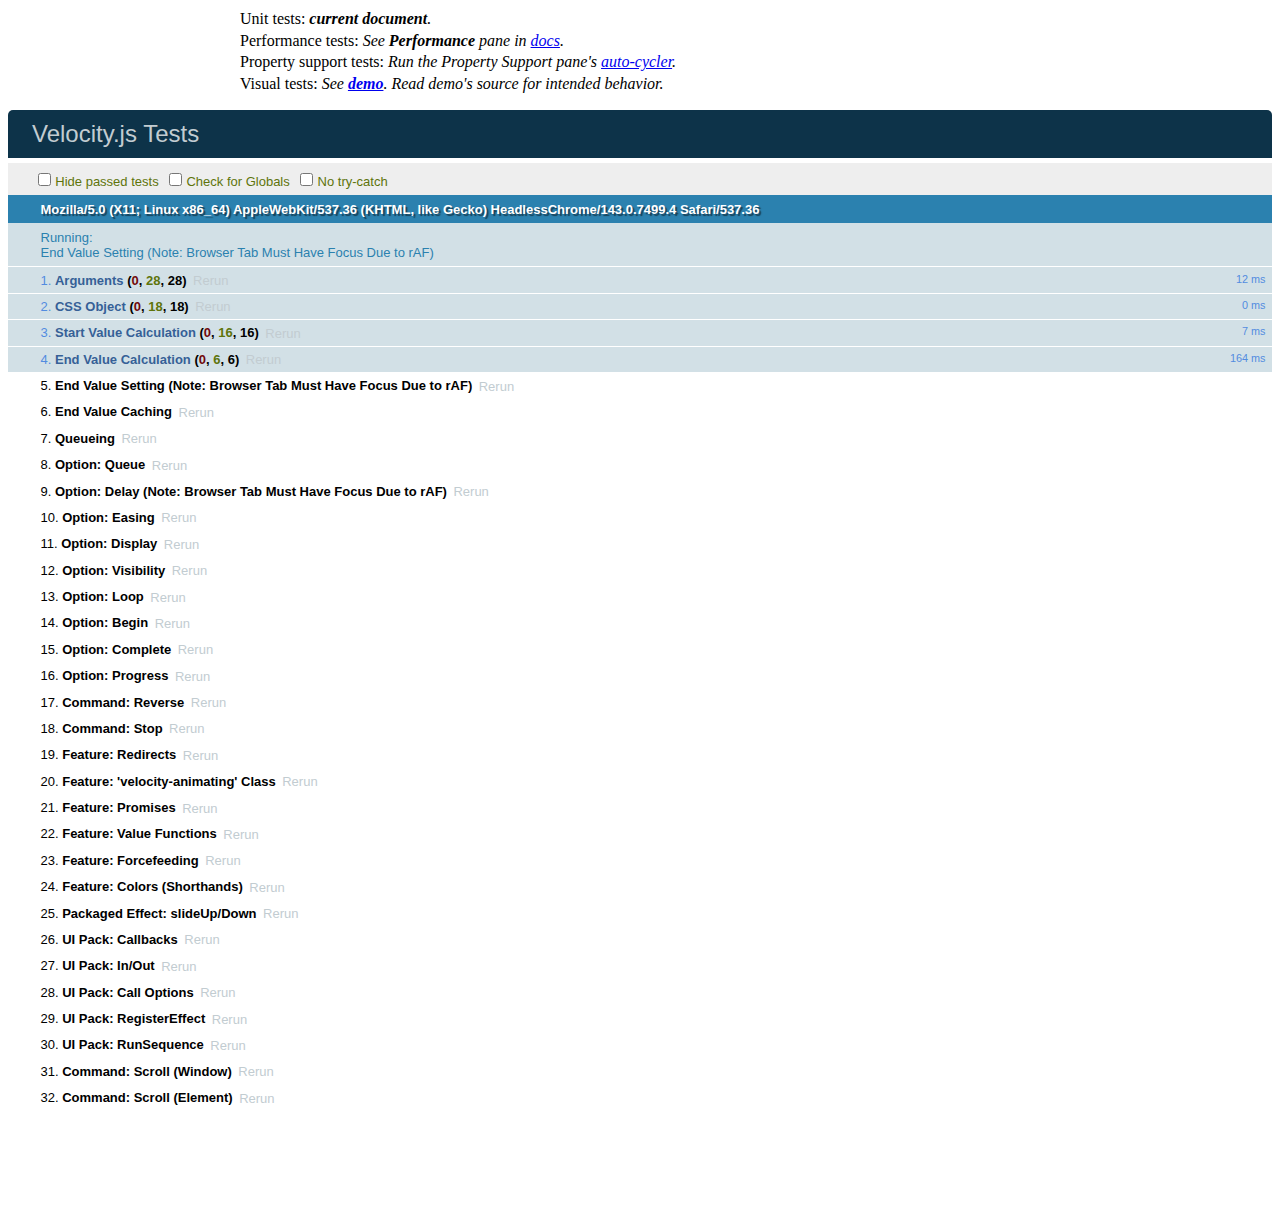
<file: bower_components/velocity/test/index.html>
<!DOCTYPE HTML>
<html>
	<head>
		<title>Velocity.js Tests</title>
		<link rel="stylesheet" href="qunit-1.14.0.css" type="text/css" media="screen" />
		<script type="text/javascript" src="qunit-1.14.0.js"></script>
		<script type="text/javascript" src="jquery-1.4.3.js"></script>
		<script type="text/javascript" src="when.js"></script>
		<script type="text/javascript" no="zepto.js"></script>
		<script type="text/javascript" src="../velocity.js"></script>
		<script type="text/javascript" src="../velocity.ui.js"></script>
		<style>
			#details {
				margin: 0 auto;
				margin-bottom: 1em;

				width: 800px;
				padding: 0;

				line-height: 1.35em;
				list-style: none;
			}
		</style>
	</head>
	<body>
		<ul id="details">	
			<li>
				Unit tests: <i><b>current document</b>.</i>
			</li>
			<li>
				Performance tests: <i>See <b>Performance</b> pane in <a href="../../index.html#performance">docs</a>.</i>
			</li>
			<li>
				Property support tests: <i>Run the Property Support pane's <a href="../../index.html#propertiesTest">auto-cycler</a>.</i>
			</li>
			<li>
				Visual tests: <i>See <a href="../../demo.html"><b>demo</b></a>. Read demo's source for intended behavior.</i>
			</li>
		</ul>
		<div id="qunit"></div>
		<div id="qunit-stage"></div>
		<script>

		// Needed tests:
		// - "finish"
		// - new stop behvaior
		// - e/p/o shorthands

		/*********************
		   Helper Functions
		*********************/

		/* IE detection: https://gist.github.com/julianshapiro/9098609 */
		var IE = (function() { 
		    if (document.documentMode) {
		        return document.documentMode;
		    } else {
		        for (var i = 7; i > 0; i--) {
		            var div = document.createElement("div");

		            div.innerHTML = "<!--[if IE " + i + "]><span></span><![endif]-->";

		            if (div.getElementsByTagName("span").length) {
		                div = null;

		                return i;
		            }

		            div = null;
		        }
		    }

		    return undefined;
		})();

    	var isMobile = /Android|webOS|iPhone|iPad|iPod|BlackBerry|IEMobile|Opera Mini/i.test(navigator.userAgent);
    	var isAndroid = /Android/i.test(navigator.userAgent);

    	function applyStartValues (element, startValues) {
    		Velocity.Utilities.each(startValues, function(property, startValue) {
    			element.style[property] = startValue;
    		});
    	}

		/*********************
		   IE<=7 Reversion
		*********************/

  		if (IE <= 7 && $.fn.velocity) {
  			alert("Velocity wasn't reverted to jQuery's $.animate() for IE<=7.");
  		}

  		/*******************
  		    jQuery Shim
  		*******************/

  		var $ = (window.jQuery || window.Zepto);

  		Data = function(element) { 
  			return Velocity.Utilities.data(element, "velocity");
  		}

  		if ($ && $.Velocity) {
  			window.Velocity = $.Velocity;
  		}

		/*******************
		   Setup: Targets
		*******************/

		var $qunitStage = document.getElementById("qunit-stage");

		var targetsFragment = document.createDocumentFragment(),
			targetsIndex = 0,
			$targets,
			$targetSet,
			defaultStyles = {
				opacity: 1,
				width: 1,
				height: 1,
				marginBottom: 1,
				colorGreen: 200
			};

		for (var i = 0; i < 100; i++) {
			var div = document.createElement("div");

			div.className = "target";
			div.style.opacity = defaultStyles.opacity;
			div.style.color = "rgb(125, " + defaultStyles.colorGreen + ", 125)";
			div.style.width = defaultStyles.width + "px";
			div.style.height = defaultStyles.height + "px";
			div.style.marginBottom = defaultStyles.marginBottom + "px";
			div.style.textShadow = "0px 0px " + defaultStyles.textShadowBlur + "px red";

			targetsFragment.appendChild(div);
			div = null;
		}

		$qunitStage.appendChild(targetsFragment);
		$targets = $qunitStage.querySelectorAll(".target");

		function getTarget () {
			var newTarget = $targets[targetsIndex++];

			return newTarget;
		}

		/********************
		   Setup: Settings
		********************/

		var	pluginName = "velocity",
			defaultProperties = {
				opacity: defaultStyles.opacity / 2,
				width: defaultStyles.width * 2,
				height: defaultStyles.height * 2,
				colorGreen: defaultStyles.colorGreen / 2
			},
			defaultOptions = { 
				queue: "",
			    duration: 300,
			    easing: "swing",
			    begin: null,
			    complete: null,
				progress: null,
			    display: null,
			    loop: false,
			    delay: false,
			    mobileHA: true,
			    _cacheValues: true
			},
			asyncCheckDuration = defaultOptions.duration / 2,
			completeCheckDuration = defaultOptions.duration * 2

		Velocity.defaults = defaultOptions;

		/****************
		    Arguments
		****************/

		QUnit.test("Arguments", function() {
			var testComplete = function() { /* Do nothing */ },
				testDuration = 1000,
				testEasing = "easeInSine",
				testOptions = {
					queue: defaultOptions.queue,
					duration: testDuration,
					easing: testEasing,
					begin: null,
					complete: testComplete,
					progress: null,
					display: "block",
					loop: false,
					delay: false,
					mobileHA: false,
			    	_cacheValues: defaultOptions._cacheValues
				};

			/**********************
			   Invalid Arguments
			**********************/

			var $target1 = getTarget();
			/* No arguments: Ensure an error isn't thrown and that the $targeted elements are returned to the chain. */
			Velocity();
			Velocity($target1);
			Velocity($target1, {});
			Velocity($target1, {}, testDuration);
			/* Invalid arguments: Ensure an error isn't thrown. */
			Velocity($target1, "fakeArg1", "fakeArg2");

			/****************
			   Overloading
			****************/

			var $target3 = getTarget();
			Velocity($target3, defaultProperties, testDuration);
			equal(Data($target3, pluginName).opts.duration, testDuration, "Overload variation #2.");

			var $target4 = getTarget();
			Velocity($target4, defaultProperties, testEasing);
			equal(Data($target4, pluginName).opts.easing, testEasing, "Overload variation #3.");

			var $target5 = getTarget();
			Velocity($target5, defaultProperties, testComplete);
			equal(Data($target5, pluginName).opts.complete, testComplete, "Overload variation #4.");

			var $target6 = getTarget();
			Velocity($target6, defaultProperties, testDuration, [ 0.42, 0, 0.58, 1 ]);
			equal(Data($target6, pluginName).opts.duration, testDuration, "Overload variation #5a.");
			equal(Data($target6, pluginName).opts.easing(0.2), 0.0816598562658975, "Overload variation #5b.");

			var $target7 = getTarget();
			Velocity($target7, defaultProperties, testDuration, testComplete);
			equal(Data($target7, pluginName).opts.duration, testDuration, "Overload variation #6a.");
			equal(Data($target7, pluginName).opts.complete, testComplete, "Overload variation #6b.");

			var $target8 = getTarget();
			Velocity($target8, defaultProperties, testDuration, testEasing, testComplete);
			equal(Data($target8, pluginName).opts.duration, testDuration, "Overload variation #7a.");
			equal(Data($target8, pluginName).opts.easing, testEasing, "Overload variation #7b.");
			equal(Data($target8, pluginName).opts.complete, testComplete, "Overload variation #7c.");

			var $target9 = getTarget();
			Velocity($target9, defaultProperties, testOptions);
			deepEqual(Data($target9, pluginName).opts, testOptions, "Overload variation #8: options object.");

			var $target10 = getTarget();
			Velocity({ elements: $target10, properties: defaultProperties, options: testOptions });
			deepEqual(Data($target10, pluginName).opts, testOptions, "Overload variation #9: single object w/ map.");

			var $target11 = getTarget();
			Velocity({ elements: $target11, properties: "fadeOut", options: testOptions });
			strictEqual(Data($target11, pluginName).tweensContainer.opacity.endValue, 0, "Overload variation #9: single object w/ redirect.");

			var $target12 = getTarget();
			Velocity($target12, { opacity: [ 0.75, "spring", 0.25 ]}, testDuration);
			equal(Data($target12, pluginName).tweensContainer.opacity.startValue, 0.25, "Overload variation #10a.");
			equal(Data($target12, pluginName).tweensContainer.opacity.easing, "spring", "Overload variation #10b.");
			equal(Data($target12, pluginName).tweensContainer.opacity.endValue, 0.75, "Overload variation #10c.");

			var $target13 = getTarget();
			Velocity($target13, { opacity: [ 0.75, 0.25 ]}, testDuration);
			equal(Data($target13, pluginName).tweensContainer.opacity.startValue, 0.25, "Overload variation #11a.");
			equal(Data($target13, pluginName).tweensContainer.opacity.endValue, 0.75, "Overload variation #11b.");

			var $target14 = getTarget();
			Velocity($target14, { opacity: [ 0.75, "spring" ]}, testDuration);
			equal(Data($target14, pluginName).tweensContainer.opacity.endValue, 0.75, "Overload variation #12a.");
			equal(Data($target14, pluginName).tweensContainer.opacity.easing, "spring", "Overload variation #12b.");

			var $target15 = getTarget();
			Velocity($target15, defaultProperties, "fast", testEasing);
			equal(Data($target15, pluginName).opts.duration, 200, "Overload variation #13a.");

			var $target16 = getTarget();
			Velocity($target16, defaultProperties, "normal");
			equal(Data($target16, pluginName).opts.duration, 400, "Overload variation #13b.");

			if ($) {
				var $target17 = getTarget();
				$($target17).velocity(defaultProperties, testOptions);
				deepEqual(Data($target17, pluginName).opts, testOptions, "$.fn.: Utility function variation #1: options object.");

				var $target18 = getTarget();
				$($target18).velocity({ properties: defaultProperties, options: testOptions });
				deepEqual(Data($target18, pluginName).opts, testOptions, "$.fn.: Utility function variation #2: single object.");

				var $target19 = getTarget();
				$($target19).velocity(defaultProperties, testDuration, testEasing, testComplete);
				equal(Data($target19, pluginName).opts.duration, testDuration, "$.fn.: Utility function variation #2a.");
				equal(Data($target19, pluginName).opts.easing, testEasing, "$.fn.: Utility function variation #2b.");
				equal(Data($target19, pluginName).opts.complete, testComplete, "$.fn.: Utility function variation #2c.");

				var $target20 = getTarget();
				deepEqual($($target20), $($target20).velocity(defaultProperties, testDuration, testEasing, testComplete).velocity(defaultProperties, testDuration, testEasing, testComplete), "$.fn.: Elements passed back to the call stack.");
			}
		});

		/******************
		    CSS Object
		******************/

		/* Note: We don't bother checking all of the GET/SET-related CSS object's functions, as most are repeatedly tested indirectly via the other tests. */
		QUnit.test("CSS Object", function() {
			var CSS = Velocity.CSS;

			var testHookRoot = "boxShadow",
				testHookRootValue = IE >=9 ? "1px 2px 3px 4px black" : "black 1px 2px 3px 4px",
				testHook = "boxShadowY",
				testHookValueExtracted = "2px",
				testHookValueInject = "10px",
				testHookRootValueInjected = "1px 10px 3px 4px"

			/* Hooks manipulation. */
			equal(CSS.Hooks.getRoot(testHook), testHookRoot, "Hooks.getRoot() returned root.");

			/* Hooks have no effect if they're unsupported (which is the case for our hooks on <=IE8), thus we just ensure that errors aren't thrown. */
			if (IE <=8) {
				CSS.Hooks.extractValue(testHook, testHookRootValue);
				CSS.Hooks.injectValue(testHook, testHookValueInject, testHookRootValue)
			} else {
				equal(CSS.Hooks.extractValue(testHook, testHookRootValue), testHookValueExtracted, "Hooks.extractValue() returned value #1.");
				/* Check for a match anywhere in the string since browser differ in where they inject the color value. */
				equal(CSS.Hooks.injectValue(testHook, testHookValueInject, testHookRootValue).indexOf(testHookRootValueInjected) != -1, true, "Hooks.extractValue() returned value #2.");
			}

			/* Varied start color formats. Ensure that all variations of red output contain the same color copmonents when Normalized: "255 0 0". */
			var redVariations = [
				"rgb(255, 0, 0)",
				"rgba(255,0,0,0.5)",
				"#ff0000",
				"red"
			];

			Velocity.Utilities.each(redVariations, function(i, redVariation) {
				equal(/255 0 0/.test(CSS.Normalizations.registered["color"]("extract", null, redVariation)), true, "Normalizations.extractValue() returned red color variation #" + i + ".");
			});

			var testPropertyFake = "fakeProperty";

			/* Property name functions. */
			equal(CSS.Names.prefixCheck(testPropertyFake)[0], testPropertyFake, "Names.prefixCheck() returned unmatched property untouched.");
			equal(CSS.Names.prefixCheck(testPropertyFake)[1], false, "Names.prefixCheck() indicated that unmatched property waws unmatched.");
			equal(CSS.Values.isCSSNullValue("rgba(0,0,0,0)"), true, "Values.isCSSNullValue() matched null value #1.");
			equal(CSS.Values.isCSSNullValue("none"), true, "Values.isCSSNullValue() matched null value #2.");
			equal(CSS.Values.isCSSNullValue(10), false, "Values.isCSSNullValue() didn't match non-null value.");

			var testUnitProperty1 = "rotateZ",
				testUnitPropertyUnit1 = "deg",
				testUnitProperty2 = "width",
				testUnitPropertyUnit2 = "px",
				testElementType1 = document.createElement("div"),
				testElementTypeDisplay1 = "block",
				testElementType2 = document.createElement("span"),
				testElementTypeDisplay2 = "inline";

			/* CSS value functions. */
			equal(CSS.Values.getUnitType(testUnitProperty1), testUnitPropertyUnit1, "Unit type #1 was retrieved.");
			equal(CSS.Values.getUnitType(testUnitProperty2), testUnitPropertyUnit2, "Unit type #2 was retrieved.");

			/* Class addition/removal. */
			var $target1 = getTarget();
			$target1.className = "";
			CSS.Values.addClass($target1, "one");
			equal($target1.className, "one", "First class was added.");
			CSS.Values.addClass($target1, "two");
			equal($target1.className, "one two", "Second class was added.");

			CSS.Values.removeClass($target1, "two");
			equal($target1.className.replace(/^\s+|\s+$/g, ""), "one", "Second class was removed.");
			CSS.Values.removeClass($target1, "one");
			equal($target1.className.replace(/^\s+|\s+$/g, ""), "", "First class was removed.");
		});

		/****************************
		   Start Value Calculation
		****************************/

		QUnit.test("Start Value Calculation", function() {
			var testStartValues = { paddingLeft: "10px", height: "100px", paddingRight: "50%", marginLeft: "100px", marginBottom: "33%", marginTop: "100px", lineHeight: "30px", wordSpacing: "40px", backgroundColorRed: "123" };

			/* Properties not previously defined on the element. */
			var $target1 = getTarget();
			Velocity($target1, testStartValues)
			equal(Data($target1, pluginName).tweensContainer.paddingLeft.startValue, 0, "Undefined standard start value was calculated.");
			equal(Data($target1, pluginName).tweensContainer.backgroundColorRed.startValue, 255, "Undefined start value hook was calculated.");

			/* Properties previously defined on the element. */
			var $target2 = getTarget();
			Velocity($target2, defaultProperties)
			equal(Data($target2, pluginName).tweensContainer.width.startValue, parseFloat(defaultStyles.width), "Defined start value #1 was calculated.");
			equal(Data($target2, pluginName).tweensContainer.opacity.startValue, parseFloat(defaultStyles.opacity), "Defined start value #2 was calculated.");
			equal(Data($target2, pluginName).tweensContainer.colorGreen.startValue, parseFloat(defaultStyles.colorGreen), "Defined hooked start value was calculated.");

			/* Properties that shouldn't cause start values to be unit-converted. */
			var testPropertiesEndNoConvert = { paddingLeft: "20px", height: "40px", paddingRight: "75%" };
			var $target3 = getTarget();
			applyStartValues($target3, testStartValues);
			Velocity($target3, testPropertiesEndNoConvert);
			equal(Data($target3, pluginName).tweensContainer.paddingLeft.startValue, parseFloat(testStartValues.paddingLeft), "Start value #1 wasn't unit converted.");
			equal(Data($target3, pluginName).tweensContainer.height.startValue, parseFloat(testStartValues.height), "Start value #2 wasn't unit converted.");
			equal(Data($target3, pluginName).tweensContainer.paddingRight.startValue, parseFloat(testStartValues.paddingRight), "Start value #3 wasn't unit converted.");

			/* Properties that should cause start values to be unit-converted. */
			var testPropertiesEndConvert = { paddingLeft: "20%", height: "40%", lineHeight: "0.5em", wordSpacing: "2rem", marginLeft: "10vw", marginTop: "5vh", marginBottom: "100px" };
				parentWidth = $qunitStage.clientWidth,
				parentHeight = $qunitStage.clientHeight,
				parentFontSize = Velocity.CSS.getPropertyValue($qunitStage, "fontSize"),
				remSize = parseFloat(Velocity.CSS.getPropertyValue(document.body, "fontSize"));

			var $target4 = getTarget();
			applyStartValues($target4, testStartValues);
			Velocity($target4, testPropertiesEndConvert);

			/* Long decimal results can be returned after unit conversion, and Velocity's code and the code here can differ in precision. So, we round floor values before comparison. */
			equal(Math.floor(Data($target4, pluginName).tweensContainer.paddingLeft.startValue), Math.floor((parseFloat(testStartValues.paddingLeft) / parentWidth) * 100), "Horizontal property converted to %.");
			equal(Math.floor(Data($target4, pluginName).tweensContainer.height.startValue), Math.floor((parseFloat(testStartValues.height) / parentHeight) * 100), "Vertical property converted to %.");
			equal(Math.floor(Data($target4, pluginName).tweensContainer.lineHeight.startValue), Math.floor(parseFloat(testStartValues.lineHeight) / parseFloat(parentFontSize)), "Property converted to em.");
			equal(Math.floor(Data($target4, pluginName).tweensContainer.wordSpacing.startValue), Math.floor(parseFloat(testStartValues.wordSpacing) / parseFloat(remSize)), "Property converted to rem.");
			equal(Math.floor(Data($target4, pluginName).tweensContainer.marginBottom.startValue), parseFloat(testStartValues.marginBottom) / 100 * parseFloat($target4.parentNode.offsetWidth), "Property converted to px.");

			if (!(IE<=8) && !isAndroid) {
				equal(Math.floor(Data($target4, pluginName).tweensContainer.marginLeft.startValue), Math.floor(parseFloat(testStartValues.marginLeft) / window.innerWidth * 100), "Horizontal property converted to vw.");
				equal(Math.floor(Data($target4, pluginName).tweensContainer.marginTop.startValue), Math.floor(parseFloat(testStartValues.marginTop) / window.innerHeight * 100), "Vertical property converted to vh.");
			}

  			/* jQuery TRBL deferring. */
			var testPropertiesTRBL = { left: "1000px" };
			var $TRBLContainer = document.createElement("div");

			$TRBLContainer.setAttribute("id", "TRBLContainer");
			$TRBLContainer.style.marginLeft = testPropertiesTRBL.left;
			$TRBLContainer.style.width = "100px";
			$TRBLContainer.style.height = "100px";
  			document.body.appendChild($TRBLContainer);

			var $target5 = getTarget();
			$target5.style.position = "absolute";
  			$TRBLContainer.appendChild($target5);
			Velocity($target5, testPropertiesTRBL);

			equal(Math.round(Data($target5, pluginName).tweensContainer.left.startValue), Math.round(parseFloat(testPropertiesTRBL.left) + parseFloat(Velocity.CSS.getPropertyValue(document.body, "marginLeft"))), "TRBL value was deferred to jQuery.");
		});

		/**************************
		   End Value Calculation
		**************************/

		QUnit.asyncTest("End Value Calculation", function() {
			/* Standard properties without operators. */
			var $target1 = getTarget();
			Velocity($target1, defaultProperties);
			setTimeout(function() {
				equal(Data($target1, pluginName).tweensContainer.width.endValue, defaultProperties.width, "Standard end value #1 was calculated.");
				equal(Data($target1, pluginName).tweensContainer.opacity.endValue, defaultProperties.opacity, "Standard end value #2 was calculated.");
			}, asyncCheckDuration);

			/* Standard properties with operators. */
			var testIncrementWidth = "5px",
				testDecrementOpacity = 0.25,
				testMultiplyMarginBottom = 4,
				testDivideHeight = 2;

			var $target2 = getTarget();
			Velocity($target2, { width: "+=" + testIncrementWidth, opacity: "-=" + testDecrementOpacity, marginBottom: "*=" + testMultiplyMarginBottom, height: "/=" + testDivideHeight });
			setTimeout(function() {

				equal(Data($target2, pluginName).tweensContainer.width.endValue, defaultStyles.width + parseFloat(testIncrementWidth), "Incremented end value was calculated.");
				equal(Data($target2, pluginName).tweensContainer.opacity.endValue, defaultStyles.opacity - testDecrementOpacity, "Decremented end value was calculated.");
				equal(Data($target2, pluginName).tweensContainer.marginBottom.endValue, defaultStyles.marginBottom * testMultiplyMarginBottom, "Multiplied end value was calculated.");
				equal(Data($target2, pluginName).tweensContainer.height.endValue, defaultStyles.height / testDivideHeight, "Divided end value was calculated.");

				start();
			}, asyncCheckDuration);
		});

		/**********************
		   End Value Setting
		**********************/

		QUnit.asyncTest("End Value Setting (Note: Browser Tab Must Have Focus Due to rAF)", function() {
			/* Transforms and the properties that are hooked by Velocity aren't supported below IE9. */
			if (!(IE < 9)) {
				var testHooks = { 
					boxShadowBlur: "10px", // "black 0px 0px 10px 0px"
					boxShadowSpread: "20px", // "black 0px 0px 0px 20px"
					textShadowBlur: "30px" // "black 0px 0px 30px"
				};

				/* Hooks. */
				var $target3 = getTarget();
				Velocity($target3, testHooks);
				setTimeout(function() {
					/* Check for a match anywhere in the string since browser differ in where they inject the color value. */
					equal(/0px 0px 10px 20px/.test(Velocity.CSS.getPropertyValue($target3, "boxShadow")), true, "Hook end value #1 was set.");
					/* textShadow isn't supported below IE10. */
					if (!IE || IE >= 10) {
						equal(/0px 0px 30px/.test(Velocity.CSS.getPropertyValue($target3, "textShadow")), true, "Hook end value #2 was set.");
					}
				}, completeCheckDuration);

				if (!(IE < 10) && !Velocity.State.isGingerbread) {
					var testTransforms = { 
							translateY: "10em", // Should stay the same
							translateX: "20px", // Should stay the same
							scaleX: "1.50", // Should remain unitless
							translateZ: "30", // Should become "10px"
							scaleY: "1.50deg" // Should be ignored entirely since it uses an invalid unit
						},
						testTransformsOutput = "matrix3d(1.5, 0, 0, 0, 0, 1, 0, 0, 0, 0, 1, 0, 20, 160, 30, 1)";

					/* Transforms. */
					var $target4 = getTarget();
					Velocity($target4, testTransforms);
					setTimeout(function() {
						/* Check for a match anywhere in the string since browser differ in where they inject the color value. */
						equal(Velocity.CSS.getPropertyValue($target4, "transform"), testTransformsOutput, "Transform end value was set.");

						/* Ensure previous transform values are reused. */
						Velocity($target4, { translateX: parseFloat(testTransforms.translateX) / 2 });
						equal(Data($target4, pluginName).tweensContainer.translateX.startValue, parseFloat(testTransforms.translateX), "Previous transform value was reused.");
					}, completeCheckDuration);
				}

				if (!Velocity.State.isGingerbread) {
					/* SVG. */
					var $svgRoot = document.createElementNS("http://www.w3.org/2000/svg", "svg"),
						$svgRect = document.createElementNS("http://www.w3.org/2000/svg", "rect"),
						svgStartValues = { x: 100, y: 10, width: 250, height: "30%" },
						svgEndValues = { x: 200, width: "50%", strokeDasharray: 10, height: "40%", rotateZ: "90deg", rotateX: "45deg" };

					$svgRoot.setAttribute("width", 1000);
					$svgRoot.setAttribute("height", 1000);

					$svgRect.setAttribute("x", svgStartValues.x);
					$svgRect.setAttribute("y", svgStartValues.y);
					$svgRect.setAttribute("width", svgStartValues.width);
					$svgRect.setAttribute("height", svgStartValues.height);

					$svgRoot.appendChild($svgRect);
					$qunitStage.appendChild($svgRoot);

					Velocity($svgRect, svgEndValues, defaultOptions);
					setTimeout(function() {
						equal(Math.round(Data($svgRect, pluginName).tweensContainer.x.startValue), svgStartValues.x, "SVG dimensional attribute #1 value was retrieved.");
						equal(Math.round(parseFloat(Velocity.CSS.getPropertyValue($svgRect, "x"))), svgEndValues.x, "SVG dimensional attribute #1 end value was set.");

						equal(Math.round(Data($svgRect, pluginName).tweensContainer.width.startValue), parseFloat(svgStartValues.width)/1000 * 100, "SVG dimensional attribute #2 value was retrieved.");
						equal(Math.round(parseFloat(Velocity.CSS.getPropertyValue($svgRect, "width"))), parseFloat(svgEndValues.width)/100 * 1000, "SVG dimensional attribute #2 end value was set.");

						equal(Math.round(Data($svgRect, pluginName).tweensContainer.height.startValue), parseFloat(svgStartValues.height), "SVG dimensional attribute #3 value was retrieved.");
						equal(Math.round(parseFloat(Velocity.CSS.getPropertyValue($svgRect, "height"))), parseFloat(svgEndValues.height)/100 * 1000, "SVG dimensional attribute #3 end value was set.");

						equal(Math.round(Data($svgRect, pluginName).tweensContainer.rotateZ.startValue), 0, "SVG 2D transform value was retrieved.");
						equal(Math.round(parseFloat(Velocity.CSS.getPropertyValue($svgRect, "rotateZ"))), parseFloat(svgEndValues.rotateZ), "SVG 2D transform end value was set.");

						if (!IE) {
							equal(Math.round(Data($svgRect, pluginName).tweensContainer.rotateX.startValue), 0, "SVG 3D transform value was retrieved.");
							equal(Math.round(parseFloat(Velocity.CSS.getPropertyValue($svgRect, "rotateX"))), parseFloat(svgEndValues.rotateX), "SVG 3D transform end value was set.");
						}

						equal(Math.round(Data($svgRect, pluginName).tweensContainer.strokeDasharray.startValue), 0, "SVG CSS style value was retrieved.");
						equal(parseFloat(Velocity.CSS.getPropertyValue($svgRect, "strokeDasharray")), svgEndValues.strokeDasharray, "SVG CSS style end value was set.");
					}, completeCheckDuration);
				}
			}

			/* Standard properties. */
			var $target1 = getTarget();
			Velocity($target1, defaultProperties, { });
			setTimeout(function() {
				equal(parseFloat(Velocity.CSS.getPropertyValue($target1, "width")), defaultProperties.width, "Standard end value #1 was set.");
				equal(parseFloat(Velocity.CSS.getPropertyValue($target1, "opacity")), defaultProperties.opacity, "Standard end value #2 was set.");

				start();
			}, completeCheckDuration);
		});

		/**********************
		   End Value Caching
		**********************/

		QUnit.asyncTest("End Value Caching", function() {
			expect(4);

			var newProperties = { height: "50px", width: "250px" };

			var $target1 = getTarget();
			Velocity($target1, defaultProperties, function() {

				applyStartValues($target1, newProperties);
				/* Called after the last call is complete (stale). Ensure that the newly-set (via $.css()) properties are used. */
				Velocity($target1, defaultProperties);

				setTimeout(function() {
					equal(Data($target1, pluginName).tweensContainer.width.startValue, parseFloat(newProperties.width), "Stale end value #1 wasn't pulled.");
					equal(Data($target1, pluginName).tweensContainer.height.startValue, parseFloat(newProperties.height), "Stale end value #2 wasn't pulled.");
				}, asyncCheckDuration);
			});

			var $target2 = getTarget();
			Velocity($target2, defaultProperties);
			Velocity($target2, newProperties, function() {
				/* Chained onto a previous call (fresh). */
				equal(Data($target2, pluginName).tweensContainer.width.startValue, defaultProperties.width, "Chained end value #1 was pulled.");
				equal(Data($target2, pluginName).tweensContainer.height.startValue, defaultProperties.height, "Chained end value #2 was pulled.");

				start();
			});
		});

		/****************
		    Queueing
		****************/

		QUnit.asyncTest("Queueing", function() {
			expect(1);

			var $target1 = getTarget();
			Velocity($target1, { opacity: 0 });
			Velocity($target1, { width: 2 });

			setTimeout(function() {
				/* Ensure that the second call hasn't started yet. */
				equal(parseFloat(Velocity.CSS.getPropertyValue($target1, "width")), defaultStyles.width, "Queued calls chain.");

				start();
			}, asyncCheckDuration);
		});

		/******************
		   Option: Queue
		******************/

		QUnit.asyncTest("Option: Queue", function() {
			expect(5);

			var testQueue = "custom";

			var $target1 = getTarget();
			Velocity($target1, defaultProperties, { queue: testQueue });
			Velocity($target1, defaultProperties, { queue: testQueue });
			Velocity($target1, defaultProperties, { queue: testQueue });

			equal(Velocity.Utilities.queue($target1, testQueue).length, 3, "Custom queue was appended to.");
			equal(Data($target1, pluginName).isAnimating, false, "Custom queue didn't auto-dequeue.");

			Velocity.Utilities.dequeue($target1, testQueue);
			equal(Data($target1, pluginName).isAnimating, true, "Dequeue custom queue.");

			Velocity($target1, "stop", testQueue);
			equal(Velocity.Utilities.queue($target1, testQueue).length, 0, "Stopped custom queue.");

			var $target2 = getTarget();
			Velocity($target2, { opacity: 0 });
			Velocity($target2, { width: 10 }, { queue: false });

			setTimeout(function() {
				/* Ensure that the second call starts immediately. */
				notEqual(Velocity.CSS.getPropertyValue($target2, "width"), defaultStyles.width, "Parallel calls don't queue.");

				start();
			}, asyncCheckDuration);
		});

		/* Helpful redirect for testing custom and parallel queues. */
		// var $div2 = $("#DataBody-PropertiesDummy");
		// $.fn.velocity.defaults.duration = 1000;
		// $div2.velocity("scroll", { queue: "test" })
		// $div2.velocity({width: 100}, { queue: "test" })
		// $div2.velocity({ borderWidth: 50 }, { queue: "test" })
		// $div2.velocity({height: 20}, { queue: "test" })
		// $div2.velocity({marginLeft: 200}, { queue: "test" })
		// $div2.velocity({paddingTop: 60});
		// $div2.velocity({marginTop: 100});
		// $div2.velocity({paddingRight: 40});
		// $div2.velocity({marginTop: 0})
		// $div2.dequeue("test")

		/******************
		   Option: Delay   
		******************/

		QUnit.asyncTest("Option: Delay (Note: Browser Tab Must Have Focus Due to rAF)", function() {
			expect(2);

			var testDelay = defaultOptions.duration * 2;

			var $target = getTarget();
			Velocity($target, defaultProperties, { delay: testDelay });

			setTimeout(function() {
				equal(parseFloat(Velocity.CSS.getPropertyValue($target, "width")), defaultStyles.width, "Delayed calls don't start immediately");
			}, asyncCheckDuration);

			setTimeout(function() {
				equal(parseFloat(Velocity.CSS.getPropertyValue($target, "width")), defaultProperties.width, "Delayed calls eventually start.");

				start();
			}, completeCheckDuration + testDelay);
		});

		/********************
		   Option: Easing   
		********************/

		QUnit.asyncTest("Option: Easing", function() {
			expect(5);

			var $target1 = getTarget();
			/* Ensure that a fake easing doesn't throw an error. */
			Velocity($target1, defaultProperties, { easing: "fake" });
			equal(true, true, "Fake easing didn't throw error.");

			/* Ensure that an improperly-formmated bezier curve array doesn't throw an error. */
			var $target2 = getTarget();
			Velocity($target2, defaultProperties, { easing: [ "a", 0.5, 0.5, 0.5 ] });
			Velocity($target2, defaultProperties, { easing: [ 0.5, 0.5, 0.5 ] });
			equal(true, true, "Invalid bezier curve didn't throw error.");

			/* Ensure that a properly-formatted bezier curve array returns a bezier function. */
			var $target3 = getTarget();
			var easingBezierArray = [ 0.27, -0.65, 0.78, 0.19 ],
				easingBezierTestPercent = 0.25,
				easingBezierTestValue = /^-0\.23/;

			Velocity($target3, defaultProperties, { easing: easingBezierArray });
			setTimeout(function() {
				equal(easingBezierTestValue.test(Data($target3, pluginName).tweensContainer.width.easing(easingBezierTestPercent)), true, "Array converted into bezier function.");
			}, asyncCheckDuration);

			/* Ensure that a properly-formatted spring RK4 array returns a bezier function. */
			var $target4 = getTarget();
			var easingSpringRK4Array = [ 250, 12 ],
				easingSpringRK4TestPercent = 0.25,
				easingSpringRK4TestValue = /^1\.21/;

			Velocity($target4, defaultProperties, { easing: easingSpringRK4Array });
			setTimeout(function() {
				equal(easingSpringRK4TestValue.test(Data($target4, pluginName).tweensContainer.width.easing(easingSpringRK4TestPercent)), true, "Array converted into springRK4 function.");
			}, asyncCheckDuration);

			/* Ensure that a properly-formatted step easing array returns a step function. */
			var $target5 = getTarget();
			var easingStepArray = [ 4 ],
				easingStepTestPercent = 0.35,
				easingStepTestValue = /^0\.25/;

			Velocity($target5, defaultProperties, { easing: easingStepArray });
			setTimeout(function() {
				equal(easingStepTestValue.test(Data($target5, pluginName).tweensContainer.width.easing(easingStepTestPercent)), true, "Array converted into Step function.");

				start();
			}, asyncCheckDuration);
		});

		/********************
		   Option: Display   
		********************/

		QUnit.asyncTest("Option: Display", function() {
			var testDisplayBlock = "block",
				testDisplayNone = "none",
				testDisplayBlank = "";

			var $target1 = getTarget();
			/* Async checks are used since the display property is set inside processCallsTick(). */
			Velocity($target1, defaultProperties, { display: testDisplayBlock });
			setTimeout(function() {
				equal(Velocity.CSS.getPropertyValue($target1, "display"), testDisplayBlock, "Display:'block' was set immediately.");
			}, asyncCheckDuration);

			var $target2 = getTarget();
			Velocity($target2, defaultProperties, { display: testDisplayNone });
			setTimeout(function() {
				notEqual(Velocity.CSS.getPropertyValue($target2, "display"), 0, "Display:'none' was not set immediately.");
			}, asyncCheckDuration);
			setTimeout(function() {
				equal(Velocity.CSS.getPropertyValue($target2, "display"), 0, "Display:'none' was set upon completion.");
			}, completeCheckDuration);

			var $target3 = getTarget();
			Velocity($target3, defaultProperties, { display: testDisplayBlank });
			setTimeout(function() {
				equal(Velocity.CSS.getPropertyValue($target3, "display"), "block", "Display:'' was set immediately.");
				
				start();
			}, completeCheckDuration);
		});

		/***********************
		   Option: Visibility   
		***********************/

		QUnit.asyncTest("Option: Visibility", function() {
			var testVisibilityBlock = "visible",
				testVisibilityNone = "hidden",
				testVisibilityBlank = "";

			var $target1 = getTarget();
			/* Async checks are used since the visibility property is set inside processCallsTick(). */
			Velocity($target1, defaultProperties, { visibility: testVisibilityBlock });
			setTimeout(function() {
				equal(Velocity.CSS.getPropertyValue($target1, "visibility"), testVisibilityBlock, "visibility:'visible' was set immediately.");
			}, asyncCheckDuration);

			var $target2 = getTarget();
			Velocity($target2, defaultProperties, { visibility: testVisibilityNone });
			setTimeout(function() {
				notEqual(Velocity.CSS.getPropertyValue($target2, "visibility"), 0, "visibility:'hidden' was not set immediately.");
			}, asyncCheckDuration);
			setTimeout(function() {
				equal(Velocity.CSS.getPropertyValue($target2, "visibility"), "hidden", "visibility:'hidden' was set upon completion.");
			}, completeCheckDuration);

			var $target3 = getTarget();
			Velocity($target3, defaultProperties, { display: testVisibilityBlank });
			setTimeout(function() {
				equal(/visible|inherit/.test(Velocity.CSS.getPropertyValue($target3, "visibility")), true, "visibility:'' was set immediately.");
				
				start();
			}, completeCheckDuration);
		});

		/******************
		   Option: Loop
		******************/

		QUnit.asyncTest("Option: Loop", function() {
			expect(6);

			var testOptions = { delay: 500, easing: "spring" };

			var $target1 = getTarget();
			Velocity($target1, defaultProperties, { loop: 2, delay: testOptions.delay, easing: testOptions.easing });

			/* We expect 1 delay followed by 1 call for a total of 4 cycles, which equates to 8 queue items. */
			equal(Velocity.Utilities.queue($target1).length, 8, "Loop call produced 'reverse' calls.");

			var $target2 = getTarget();
			Velocity($target2, defaultProperties, { loop: true, delay: testOptions.delay, easing: testOptions.easing });
			setTimeout(function() {
				equal(Data($target1, pluginName).opts.delay, testOptions.delay, "Delay option was passed into second loop call (jQuery object).");
				equal(Data($target1, pluginName).opts.easing, testOptions.easing, "Easing option was passed into second loop call (jQuery object).");

				equal(Data($target2, pluginName).opts.delay, testOptions.delay, "Delay option was passed into second infinite loop call (jQuery object).");
				equal(Data($target2, pluginName).opts.easing, testOptions.easing, "Easing option was passed into second infinite loop call (jQuery object).");

				equal(Velocity.Utilities.queue($target2).length, 2, "Infinite loop is running.");

				start();
			}, completeCheckDuration + testOptions.delay);
		});

		/*******************
		   Option: Begin
		*******************/

		QUnit.asyncTest("Option: Begin", function() {
			expect(1);

			var $targetSet = [ getTarget(), getTarget() ];
			Velocity($targetSet, defaultProperties, { 
				duration: asyncCheckDuration,
				begin: function() {
					deepEqual(this, $targetSet, "Elements passed into callback.");

					start();
				}
			});
		});

		/*********************
		   Option: Complete
		*********************/

		QUnit.asyncTest("Option: Complete", function() {
			expect(1);
			
			var $targetSet = [ getTarget(), getTarget() ];
			Velocity($targetSet, defaultProperties, { 
				duration: asyncCheckDuration,
				complete: function() {
					deepEqual(this, $targetSet, "Elements passed into callback.");

					start();
				}
			});
		});

		/*********************
		   Option: Progress
		*********************/

		QUnit.asyncTest("Option: Progress", function() {
			expect(3);

			var alreadyCalled = false;

			var $target = getTarget();
			Velocity($target, defaultProperties, { 
				duration: asyncCheckDuration,
				progress: function(elements, percentComplete, msRemaining) {
					if (!alreadyCalled) {
						deepEqual(this, [ $target ], "Elements passed into progress.");
						equal(percentComplete >= 0 && percentComplete <= 1, true, "percentComplete passed into progress.");
						equal(msRemaining > asyncCheckDuration - 50, true, "msRemaining passed into progress.");

						alreadyCalled = true;
						start();
					}
				}
			});
		});

		/*********************
		   Command: Reverse
		*********************/

		QUnit.asyncTest("Command: Reverse", function() {
			expect(5);

			var testEasing = "spring";

			var $target = getTarget();
			/* Ensure an error isn't thrown when there's no previous animation to reverse to. */
			Velocity($target, "reverse");
			Velocity($target, { opacity: defaultProperties.opacity, width: defaultProperties.width }, { easing: testEasing });
			Velocity($target, "reverse", function() {
				equal(parseFloat(Velocity.CSS.getPropertyValue($target, "opacity")), defaultStyles.opacity, "Reversed to initial property #1.");
				equal(parseFloat(Velocity.CSS.getPropertyValue($target, "width")), defaultStyles.width, "Reversed to initial property #2.");
			});
			/* Check chained reverses. */
			Velocity($target, "reverse", function() {
				equal(parseFloat(Velocity.CSS.getPropertyValue($target, "opacity")), defaultProperties.opacity, "Reversed to reversed property #1.");
				equal(parseFloat(Velocity.CSS.getPropertyValue($target, "width")), defaultProperties.width, "Reversed to reversed property #2.");

				/* Ensure the options were passed through until the end. */
				equal(Data($target, pluginName).opts.easing, testEasing, "Options object passed through.");

				start();
			});
		});

		/******************
		   Command: Stop
		******************/

		QUnit.asyncTest("Command: Stop", function() {
			expect(4);

			var $target1 = getTarget();
			/* Ensure an error isn't thrown when "stop" is called on a $target that isn't animating. */
			Velocity($target1, "stop");
			Velocity($target1, defaultProperties, defaultOptions);
			Velocity($target1, { top: 0 }, defaultOptions);
			Velocity($target1, { width: 0 }, defaultOptions);
			Velocity($target1, "stop", true);

			/* Ensure "stop" has removed all queued animations. */
			/* We're using the element's queue length as a proxy. 0 and 1 both mean that the element's queue has been cleared -- a length of 1 just indicates that the animation is in progress. */
			setTimeout(function() {
				equal(Velocity.Utilities.queue($target1).length <= 1, true, "Queue cleared.");
			}, 1);

			var $target2 = getTarget();
			Velocity($target2, { opacity: 0 }, Velocity.Utilities.extend({}, defaultOptions, { delay: 1000 }));
			Velocity($target2, { width: 0 }, defaultOptions);
			Velocity($target2, "stop");

			var $target3 = getTarget();
			Velocity($target3, { opacity: 0 }, Velocity.Utilities.extend({}, defaultOptions, { delay: 1000 }));
			Velocity($target3, { width: 0 }, defaultOptions);
			Velocity($target3, { width: 100 }, defaultOptions);
			Velocity($target3, "stop", true);

			setTimeout(function() {
				equal(Data($target2, pluginName).tweensContainer.opacity, undefined, "Active call stopped.");
				notEqual(Data($target2, pluginName).tweensContainer.width, undefined, "Next queue item started.");

				equal(Velocity.Utilities.queue($target3, "").length, 0, "Full queue array cleared.");

				start();
			}, asyncCheckDuration);
		});

		/***********************
		   Feature: Redirects
		***********************/

		QUnit.asyncTest("Feature: Redirects", function() {
			var $target1 = getTarget(),
				$target2 = getTarget(),
				redirectOptions = { duration: 1500 };

			(window.jQuery || window.Zepto || window).Velocity.Redirects.test = function (element, options, elementIndex, elementsLength) {
				if (elementIndex === 0) {
					deepEqual(element, $target1, "Element passed through #1.");
					deepEqual(options, redirectOptions, "Options object passed through #1.");
					equal(elementIndex, 0, "Element index passed through #1.");
					equal(elementsLength, 2, "Elements length passed through #1.");
				} else if (elementIndex === 1) {
					deepEqual(element, $target2, "Element passed through #2.");
					deepEqual(options, redirectOptions, "Options object passed through #2.");
					equal(elementIndex, 1, "Element index passed through #2.");
					equal(elementsLength, 2, "Elements length passed through #2.");

					start();
				}
			}

			Velocity([ $target1, $target2 ], "test", redirectOptions);
		});

		/************************
		   Feature: animating
		************************/

		QUnit.asyncTest("Feature: 'velocity-animating' Class", function() {
			var $target1 = getTarget();

			Velocity($target1, defaultProperties, function(element) { 
					equal(/velocity-animating/.test($target1.className), false, "Class removed.");
					start();
				}
			);

			setTimeout(function() {
				equal(/velocity-animating/.test($target1.className), true, "Class added."); 
			}, asyncCheckDuration);
		});

		/***********************
		   Feature: Promises
		***********************/

		QUnit.asyncTest("Feature: Promises", function() {
			expect(5);

			var $target1 = getTarget();

			Velocity($target1, defaultProperties, 10000).then(function(elements) {
				deepEqual(elements, [ $target1 ], "Active call fulfilled.");
			});

			Velocity($target1, defaultProperties, 10000).then(function(elements) {
				deepEqual(elements, [ $target1 ], "Queued call fulfilled.");
			});

			Velocity($target1, "stop", true).then(function(elements) {
				deepEqual(elements, [ $target1 ], "Stop call fulfilled.");
			});	

			var $target2 = getTarget(),
				$target3 = getTarget();

			Velocity([ $target2, $target3 ], "fake", defaultOptions)["catch"](function(error) {
				equal(error instanceof Error, true, "Invalid command caused promise rejection.");
			});

			Velocity([ $target2, $target3 ], defaultProperties, defaultOptions).then(function(elements) {
				deepEqual(elements, [ $target2, $target3 ], "Elements passed back into resolved promise.");

				start();
			});		
		});

		/*****************************
		   Feature: Value Functions    
		*****************************/

		QUnit.test("Feature: Value Functions", function() {
			var testWidth = 10;

			var $target1 = getTarget(),
				$target2 = getTarget();
			Velocity([ $target1, $target2 ], { width: function (i, total) { return (i + 1)/total * testWidth; } });

			equal(Data($target1, pluginName).tweensContainer.width.endValue, parseFloat(testWidth) / 2, "Function value #1 passed to tween.");
			equal(Data($target2, pluginName).tweensContainer.width.endValue, parseFloat(testWidth), "Function value #2 passed to tween.");
		});

		/***************************
		   Feature: Forcefeeding    
		***************************/

		QUnit.test("Feature: Forcefeeding", function() {
			/* Note: Start values are always converted into pixels. W test the conversion ratio we already know to avoid additional work. */
			var testStartWidth = "1rem", testStartWidthToPx = "16px",
				testStartHeight = "10px";

			var $target = getTarget();
			Velocity($target, { width: [ 100, "linear", testStartWidth ], height: [ 100, testStartHeight ], opacity: [ defaultProperties.opacity, "easeInQuad" ]});

			equal(Data($target, pluginName).tweensContainer.width.startValue, parseFloat(testStartWidthToPx), "Forcefed value #1 passed to tween.");
			equal(Data($target, pluginName).tweensContainer.height.startValue, parseFloat(testStartHeight), "Forcefed value #2 passed to tween.");
			equal(Data($target, pluginName).tweensContainer.opacity.startValue, defaultStyles.opacity, "Easing was misinterpreted as forcefed value.");
		});

		/*********************************
		   Feature: Colors (Shorthands)   
		*********************************/

		QUnit.test("Feature: Colors (Shorthands)", function() {
			var $target = getTarget();
			Velocity($target, { borderColor: "#7871c2", color: [ "#297dad", "spring", "#5ead29" ] });

			equal(Data($target, pluginName).tweensContainer.borderColorRed.endValue, 120, "Hex #1a component.");
			equal(Data($target, pluginName).tweensContainer.borderColorGreen.endValue, 113, "Hex #1b component.");
			equal(Data($target, pluginName).tweensContainer.borderColorBlue.endValue, 194, "Hex #1c component.");
			equal(Data($target, pluginName).tweensContainer.colorRed.easing, "spring", "Per-property easing.");
			equal(Data($target, pluginName).tweensContainer.colorRed.startValue, 94, "Forcefed hex #2a component.");
			equal(Data($target, pluginName).tweensContainer.colorGreen.startValue, 173, "Forcefed hex #2b component.");
			equal(Data($target, pluginName).tweensContainer.colorBlue.startValue, 41, "Forcefed hex #2c component.");
			equal(Data($target, pluginName).tweensContainer.colorRed.endValue, 41, "Hex #3a component.");
			equal(Data($target, pluginName).tweensContainer.colorGreen.endValue, 125, "Hex #3b component.");
			equal(Data($target, pluginName).tweensContainer.colorBlue.endValue, 173, "Hex #3c component.");
		});

		/**********************************
		   Packaged Effect: slideUp/Down
		**********************************/

		QUnit.asyncTest("Packaged Effect: slideUp/Down", function() {
			var $target1 = getTarget(),
				$target2 = getTarget();

			var initialStyles = {
				display: "none",
				paddingTop: "123px"
			};

			$target1.style.display = initialStyles.display;
			$target1.style.paddingTop = initialStyles.paddingTop;

			Velocity($target1, "slideDown", 
				{ 
					begin: function(elements) {
						deepEqual(elements, [ $target1 ], "slideDown: Begin callback returned.");
					},
					complete: function(elements) {
						deepEqual(elements, [ $target1 ], "slideDown: Complete callback returned.");
						equal(Velocity.CSS.getPropertyValue($target1, "display"), Velocity.CSS.Values.getDisplayType($target1), "slideDown: display set to default.");
						notEqual(Velocity.CSS.getPropertyValue($target1, "height"), 0, "slideDown: height set.");
						equal(Velocity.CSS.getPropertyValue($target1, "paddingTop"), initialStyles.paddingTop, "slideDown: paddingTop set.");
					}
				}
			).then(function(elements) {
				deepEqual(elements, [ $target1 ], "slideDown: Promise fulfilled.");
			});

			Velocity($target2, "slideUp", 
				{ 
					begin: function(elements) {
						deepEqual(elements, [ $target2 ], "slideUp: Begin callback returned.");
					},
					complete: function(elements) {
						deepEqual(elements, [ $target2 ], "slideUp: Complete callback returned.");
						equal(Velocity.CSS.getPropertyValue($target2, "display"), 0, "slideUp: display set to none.");
						notEqual(Velocity.CSS.getPropertyValue($target2, "height"), 0, "slideUp: height reset.");
						equal(Velocity.CSS.getPropertyValue($target1, "paddingTop"), initialStyles.paddingTop, "slideUp: paddingTop reset.");
					}
				}
			).then(function(elements) {
				deepEqual(elements, [ $target2 ], "slideUp: Promise fulfilled.");

				start();
			});
		});

		/***********************
		   UI Pack: Callbacks
		***********************/

		QUnit.asyncTest("UI Pack: Callbacks", function() {
			expect(3);

			var $targets = [ getTarget(), getTarget() ];

			Velocity($targets, "transition.bounceIn", 
				{ 
					begin: function(elements) {
						deepEqual(elements, $targets, "Begin callback returned.");
					},
					complete: function(elements) {
						deepEqual(elements, $targets, "Complete callback returned.");
					}
				}
			).then(function(elements) {
				deepEqual(elements, $targets, "Promise fulfilled.");

				start();
			});
		});

		/*********************
		   UI Pack: In/Out
		*********************/

		QUnit.asyncTest("UI Pack: In/Out", function() {
			expect(8);

			var $target1 = getTarget();
			Velocity($target1, "transition.bounceIn", defaultOptions.duration);

			var $target2 = getTarget();
			Velocity($target2, "transition.bounceIn", { duration: defaultOptions.duration, display: "inline" });

			var $target3 = getTarget();
			Velocity($target3, "transition.bounceOut", defaultOptions.duration);

			var $target4 = getTarget();
			Velocity($target4, "transition.bounceOut", { duration: defaultOptions.duration, display: null });

			var $target5 = getTarget();
			$target5.style.visibility = "hidden";
			Velocity($target5, "transition.bounceIn", { duration: defaultOptions.duration, visibility: "visible" });

			var $target6 = getTarget();
			$target6.style.visibility = "visible";
			Velocity($target6, "transition.bounceOut", { duration: defaultOptions.duration, visibility: "hidden" });

			setTimeout(function() {
				notEqual(Velocity.CSS.getPropertyValue($target3, "display"), 0, "Out: display not prematurely set to none.");
				notEqual(Velocity.CSS.getPropertyValue($target6, "visibility"), "hidden", "Out: visibility not prematurely set to hidden.");
			}, asyncCheckDuration)

			setTimeout(function() {
				equal(Velocity.CSS.getPropertyValue($target1, "display"), Velocity.CSS.Values.getDisplayType($target1), "In: display set to default.");
				equal(Velocity.CSS.getPropertyValue($target2, "display"), "inline", "In: Custom inline value set.");

				equal(Velocity.CSS.getPropertyValue($target3, "display"), 0, "Out: display set to none.");
				equal(Velocity.CSS.getPropertyValue($target4, "display"), Velocity.CSS.Values.getDisplayType($target3), "Out: No display value set.");

				equal(Velocity.CSS.getPropertyValue($target5, "visibility"), "visible", "In: visibility set to visible.");
				equal(Velocity.CSS.getPropertyValue($target6, "visibility"), "hidden", "Out: visibility set to hidden.");

				start();
			}, completeCheckDuration)
		});

		/**************************
		   UI Pack: Call Options
		**************************/

		QUnit.asyncTest("UI Pack: Call Options", function() {
			expect(7);

			var UICallOptions1 = {
					delay: 123,
					duration: defaultOptions.duration,
					loop: true, // Should get ignored
					easing: "spring" // Should get ignored
				};

			var $target1 = getTarget();
			Velocity($target1, "transition.slideLeftIn", UICallOptions1);

			setTimeout(function() {
				// Note: We can do this because transition.slideLeftIn is composed of a single call.
				equal(Data($target1, pluginName).opts.delay, UICallOptions1.delay, "Whitelisted option passed in.");
				notEqual(Data($target1, pluginName).opts.loop, UICallOptions1.loop, "Non-whitelisted option not passed in #1a.");
				notEqual(Data($target1, pluginName).opts.easing, UICallOptions1.easing, "Non-whitelisted option not passed in #1a.");
				equal(!/velocity-animating/.test(Data($target1, pluginName).className), true, "Duration option passed in.");
			}, completeCheckDuration);

			var UICallOptions2 = {
					stagger: 100,
					duration: defaultOptions.duration,
					backwards: true
				};

			var $targets = [ getTarget(), getTarget(), getTarget() ];
			Velocity($targets, "transition.slideLeftIn", UICallOptions2);

			setTimeout(function() {
				equal(Data($targets[0], pluginName).opts.delay, UICallOptions2.stagger * 2, "Backwards stagger delay passed in #1a.");
				equal(Data($targets[1], pluginName).opts.delay, UICallOptions2.stagger * 1, "Backwards stagger delay passed in #1b.");
				equal(Data($targets[2], pluginName).opts.delay, UICallOptions2.stagger * 0, "Backwards stagger delay passed in #1c.");

				start();
			}, completeCheckDuration);
		});

		/****************************
		   UI Pack: RegisterEffect
		****************************/

		QUnit.asyncTest("UI Pack: RegisterEffect", function() {
			expect(2);

			var effectDefaultDuration = 800;
			Velocity.RegisterUI("callout.twirl", {
			    defaultDuration: effectDefaultDuration,
			    calls: [ 
					[ { rotateZ: 1080 }, 0.50 ],
					[ { scaleX: 0.5 }, 0.25, { easing: "spring" } ],
					[ { scaleX: 1 }, 0.25, { easing: "spring" } ]
			    ]
			});

			var $target1 = getTarget();
			Velocity($target1, "callout.twirl");

			setTimeout(function() {
				equal(parseFloat(Velocity.CSS.getPropertyValue($target1, "rotateZ")), 1080, "First call's property animated.");
				equal(parseFloat(Velocity.CSS.getPropertyValue($target1, "scaleX")), 1, "Last call's property animated.");

				start();
			}, effectDefaultDuration * 1.50);
		});

		/*************************
		   UI Pack: RunSequence
		*************************/

		QUnit.asyncTest("UI Pack: RunSequence", function() {
			expect(3);

			var $target1 = getTarget(),
				$target2 = getTarget(),
				$target3 = getTarget();

			var mySequence = [
					{ elements: $target1, properties: { opacity: defaultProperties.opacity } },
					{ elements: $target2, properties: { height: defaultProperties.height } },
					{ elements: $target3, properties: { width: defaultProperties.width }, options: { 
							delay: 100,
							sequenceQueue: false,
							complete: function() {
								equal(parseFloat(Velocity.CSS.getPropertyValue($target1, "opacity")), defaultProperties.opacity, "First call's property animated.");
								equal(parseFloat(Velocity.CSS.getPropertyValue($target2, "height")), defaultProperties.height, "Second call's property animated.");
								equal(parseFloat(Velocity.CSS.getPropertyValue($target3, "width")), defaultProperties.width, "Last call's property animated.");

								start();
							}
						}
					}
				];

			Velocity.RunSequence(mySequence);
		});

		/*********************
		   Command: Scroll
		*********************/

		if ($) {
			/* Window scrolling. */
			QUnit.asyncTest("Command: Scroll (Window)", function() {
				var $details = $("#details"),
					$scrollTarget1 = $("<div>Scroll target #1. Should stop 50 pixels above this point.</div>"),
					$scrollTarget2 = $("<div>Scroll target #2. Should stop 50 pixels before this point.</div>"),
					scrollOffset = -50;

				$scrollTarget1
					.css({ position: "relative", top: 3000, height: 100, paddingBottom: 10000 })
					.appendTo($("body"));

				$scrollTarget2
					.css({ position: "absolute", top: 100, left: 3000, width: 100, paddingRight: 15000 })
					.appendTo($("body"));

				$scrollTarget1
					.velocity("scroll", { duration: 500, offset: scrollOffset, complete: function() {
							equal(Math.abs(Velocity.State.scrollAnchor[Velocity.State.scrollPropertyTop] - ($scrollTarget1.offset().top + scrollOffset)) <= 100, true, "Page scrolled top with a scroll offset.");
						}
					})
					.velocity({ opacity: 0.5 }, function() {
					    $details
						    .velocity({ opacity: 0.5 }, 500)
						    .velocity("scroll", 500)
						    .velocity({ opacity: 1 }, 500, function() {
						    	//alert(Velocity.State.scrollAnchor[Velocity.State.scrollPropertyTop] + " " + ($details.offset().top + scrollOffset))
								equal(Math.abs(Velocity.State.scrollAnchor[Velocity.State.scrollPropertyTop] - ($details.offset().top + scrollOffset)) <= 100, true, "Page scroll top was chained.");

								//$scrollTarget1.remove();

								$scrollTarget2
									.velocity("scroll", { duration: 500, axis: "x", offset: scrollOffset, complete: function() {
											/* Phones can reposition the browser's scroll position by a 10 pixels or so, so we just check for a value that's within that range. */
											equal(Math.abs(Velocity.State.scrollAnchor[Velocity.State.scrollPropertyLeft] - ($scrollTarget2.offset().left + scrollOffset)) <= 100, true, "Page scrolled left with a scroll offset.");
										}
									})
									.velocity({ opacity: 0.5 }, function() {
									    $details
										    .velocity({ opacity: 0.5 }, 500)
										    .velocity("scroll", { duration: 500, axis: "x" })
										    .velocity({ opacity: 1 }, 500, function() {
												equal(Math.abs(Velocity.State.scrollAnchor[Velocity.State.scrollPropertyLeft] - ($details.offset().left + scrollOffset)) <= 100, true, "Page scroll left was chained.");
												start();
										    });
									});
						    });
					});
			});

			/* Element scrolling. */
			QUnit.asyncTest("Command: Scroll (Element)", function() {
				expect(2);

				var $scrollTarget1 = $("\
					<div id='scroller'>\
						aaaaaaaaaaaaaaaaaaaaaaaaaaaaaaaaaaaaaaaaaaaaaaaaaaaaaaaa\
						aaaaaaaaaaaaaaaaaaaaaaaaaaaaaaaaaaaaaaaaaaaaaaaaaaaaaaaa\
						aaaaaaaaaaaaaaaaaaaaaaaaaaaaaaaaaaaaaaaaaaaaaaaaaaaaaaaa\
						aaaaaaaaaaaaaaaaaaaaaaaaaaaaaaaaaaaaaaaaaaaaaaaaaaaaaaaa\
						aaaaaaaaaaaaaaaaaaaaaaaaaaaaaaaaaaaaaaaaaaaaaaaaaaaaaaaa\
						<div id='scrollerChild1'>\
							Stop #1\
							bbbbbbbbbbbbbbbbbbbbbbbbbbbbbbbbbbbbbbbbbbbbbbbbbbbbbbbb\
							bbbbbbbbbbbbbbbbbbbbbbbbbbbbbbbbbbbbbbbbbbbbbbbbbbbbbbbb\
							bbbbbbbbbbbbbbbbbbbbbbbbbbbbbbbbbbbbbbbbbbbbbbbbbbbbbbbb\
							bbbbbbbbbbbbbbbbbbbbbbbbbbbbbbbbbbbbbbbbbbbbbbbbbbbbbbbb\
							bbbbbbbbbbbbbbbbbbbbbbbbbbbbbbbbbbbbbbbbbbbbbbbbbbbbbbbb\
						</div>\
						cccccccccccccccccccccccccccccccccccccccccccccccccccccccc\
						cccccccccccccccccccccccccccccccccccccccccccccccccccccccc\
						cccccccccccccccccccccccccccccccccccccccccccccccccccccccc\
						cccccccccccccccccccccccccccccccccccccccccccccccccccccccc\
						cccccccccccccccccccccccccccccccccccccccccccccccccccccccc\
						<div id='scrollerChild2'>\
							Stop #2\
							dddddddddddddddddddddddddddddddddddddddddddddddddddddddd\
							dddddddddddddddddddddddddddddddddddddddddddddddddddddddd\
							dddddddddddddddddddddddddddddddddddddddddddddddddddddddd\
							dddddddddddddddddddddddddddddddddddddddddddddddddddddddd\
							dddddddddddddddddddddddddddddddddddddddddddddddddddddddd\
						</div>\
						eeeeeeeeeeeeeeeeeeeeeeeeeeeeeeeeeeeeeeeeeeeeeeeeeeeeeeeeeeee\
						eeeeeeeeeeeeeeeeeeeeeeeeeeeeeeeeeeeeeeeeeeeeeeeeeeeeeeeeeeee\
						eeeeeeeeeeeeeeeeeeeeeeeeeeeeeeeeeeeeeeeeeeeeeeeeeeeeeeeeeeee\
						eeeeeeeeeeeeeeeeeeeeeeeeeeeeeeeeeeeeeeeeeeeeeeeeeeeeeeeeeeee\
						eeeeeeeeeeeeeeeeeeeeeeeeeeeeeeeeeeeeeeeeeeeeeeeeeeeeeeeeeeee\
					</div>\
				");

				$scrollTarget1
					.css({ position: "absolute", backgroundColor: "white", top: 100, left: "50%", width: 500, height: 100, overflowY: "scroll" })
					.appendTo($("body"));

				/* Test with a jQuery object container. */
				$("#scrollerChild1").velocity("scroll", { container: $("#scroller"), duration: 750, complete: function() {
						/* Test with a raw DOM element container. */
						$("#scrollerChild2").velocity("scroll", { container: $("#scroller")[0], duration: 750, complete: function() {
								/* This test is purely visual. */
								ok(true);

								$scrollTarget1.remove();

								var $scrollTarget2 = $("\
									<div id='scroller'>\
										<div id='scrollerChild1' style='float: left; width: 20%;'>\
											Stop #1\
											bbbbbbbbbbbbbbbbbbbbbbbbbbbbbbbbbbbbbbbbbbbbbbbbbbbbbbbb\
											bbbbbbbbbbbbbbbbbbbbbbbbbbbbbbbbbbbbbbbbbbbbbbbbbbbbbbbb\
											bbbbbbbbbbbbbbbbbbbbbbbbbbbbbbbbbbbbbbbbbbbbbbbbbbbbbbbb\
											bbbbbbbbbbbbbbbbbbbbbbbbbbbbbbbbbbbbbbbbbbbbbbbbbbbbbbbb\
											bbbbbbbbbbbbbbbbbbbbbbbbbbbbbbbbbbbbbbbbbbbbbbbbbbbbbbbb\
											cccccccccccccccccccccccccccccccccccccccccccccccccccccccc\
											cccccccccccccccccccccccccccccccccccccccccccccccccccccccc\
											cccccccccccccccccccccccccccccccccccccccccccccccccccccccc\
											cccccccccccccccccccccccccccccccccccccccccccccccccccccccc\
											cccccccccccccccccccccccccccccccccccccccccccccccccccccccc\
										</div>\
										<div id='scrollerChild2' style='float: right; width: 20%;'>\
											Stop #2\
											dddddddddddddddddddddddddddddddddddddddddddddddddddddddd\
											dddddddddddddddddddddddddddddddddddddddddddddddddddddddd\
											dddddddddddddddddddddddddddddddddddddddddddddddddddddddd\
											dddddddddddddddddddddddddddddddddddddddddddddddddddddddd\
											dddddddddddddddddddddddddddddddddddddddddddddddddddddddd\
											eeeeeeeeeeeeeeeeeeeeeeeeeeeeeeeeeeeeeeeeeeeeeeeeeeeeeeeeeeee\
											eeeeeeeeeeeeeeeeeeeeeeeeeeeeeeeeeeeeeeeeeeeeeeeeeeeeeeeeeeee\
											eeeeeeeeeeeeeeeeeeeeeeeeeeeeeeeeeeeeeeeeeeeeeeeeeeeeeeeeeeee\
											eeeeeeeeeeeeeeeeeeeeeeeeeeeeeeeeeeeeeeeeeeeeeeeeeeeeeeeeeeee\
											eeeeeeeeeeeeeeeeeeeeeeeeeeeeeeeeeeeeeeeeeeeeeeeeeeeeeeeeeeee\
										</div>\
									</div>\
								");

								$scrollTarget2
									.css({ position: "absolute", backgroundColor: "white", top: 100, left: "50%", width: 100, height: 500, overflowX: "scroll" })
									.appendTo($("body"));

								/* Test with a jQuery object container. */
								$("#scrollerChild2").velocity("scroll", { axis: "x", container: $("#scroller"), duration: 750, complete: function() {
										/* Test with a raw DOM element container. */
										$("#scrollerChild1").velocity("scroll", { axis: "x", container: $("#scroller")[0], duration: 750, complete: function() {
												/* This test is purely visual. */
												ok(true);

												$scrollTarget2.remove();

												start();
											}
										});
									}
								});
							}
						});
					}
				});
			});
		}
		</script>
	</body>
</html>
</file>
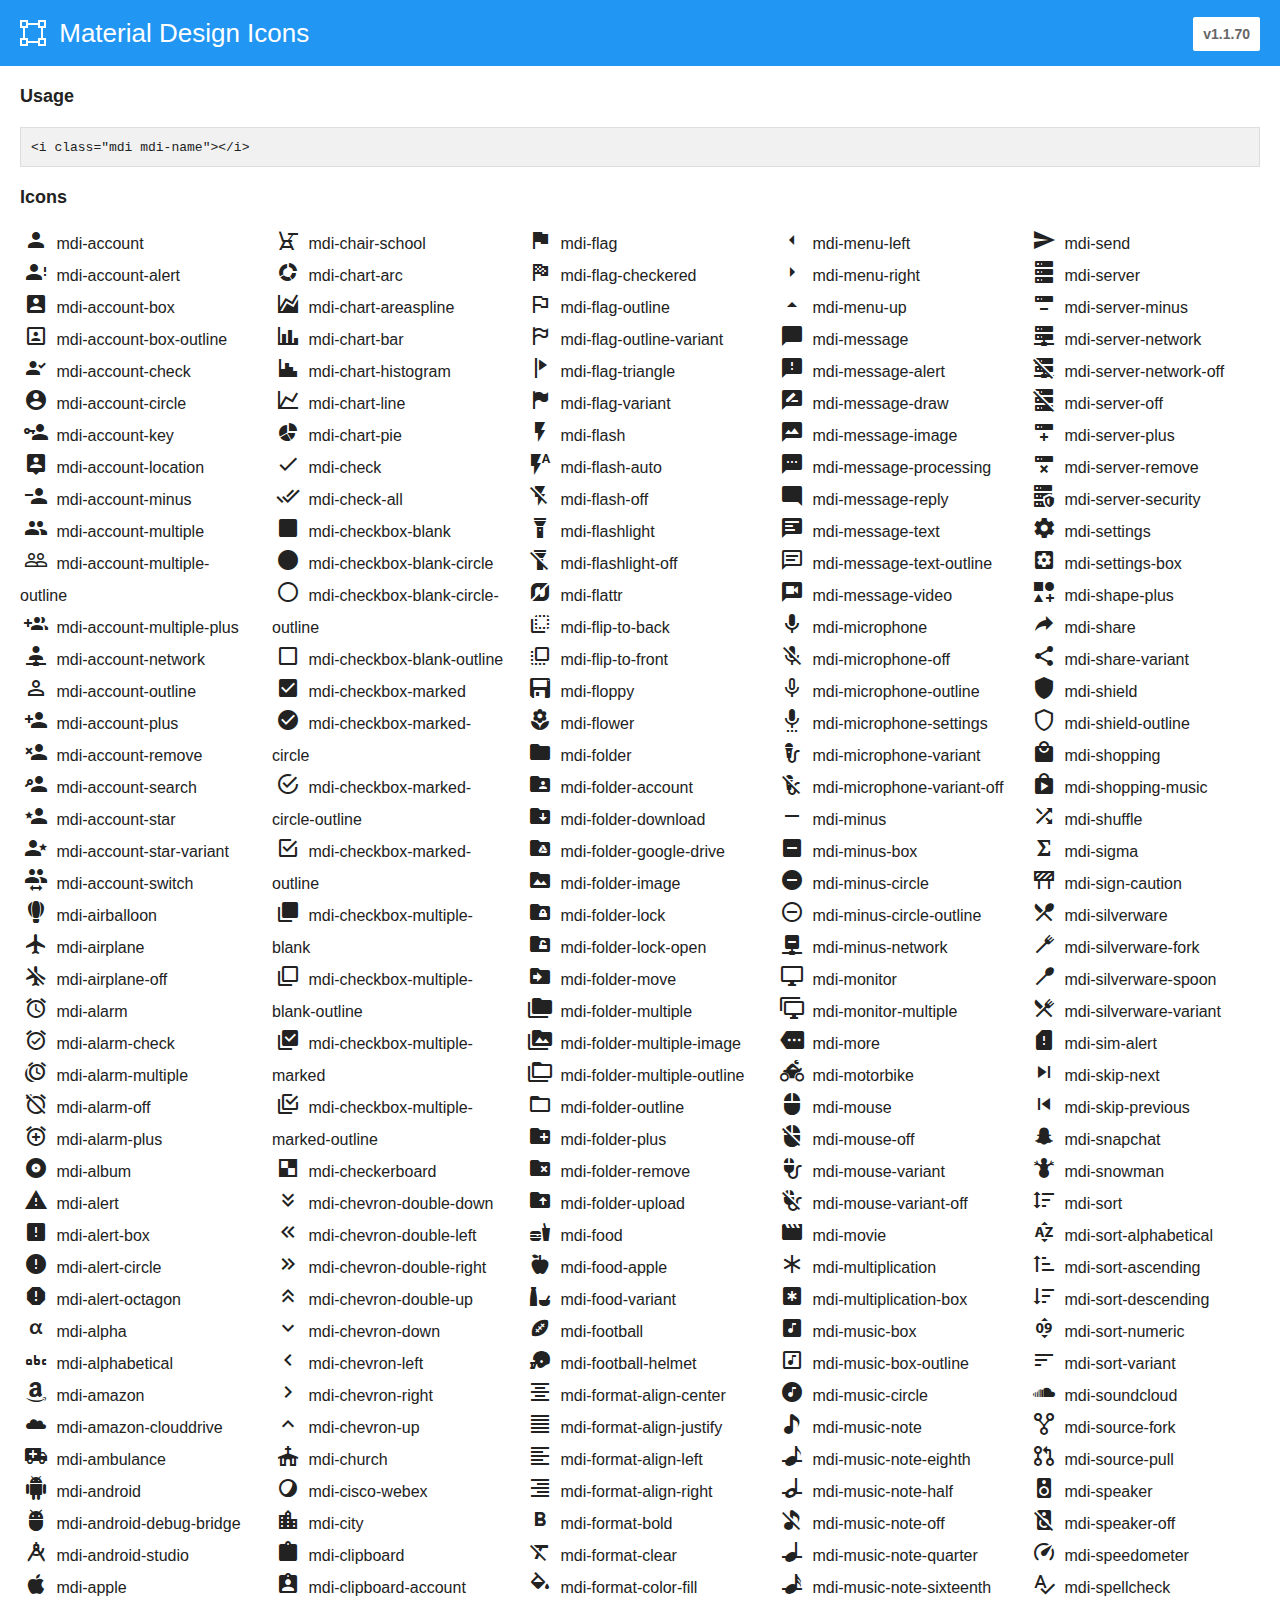
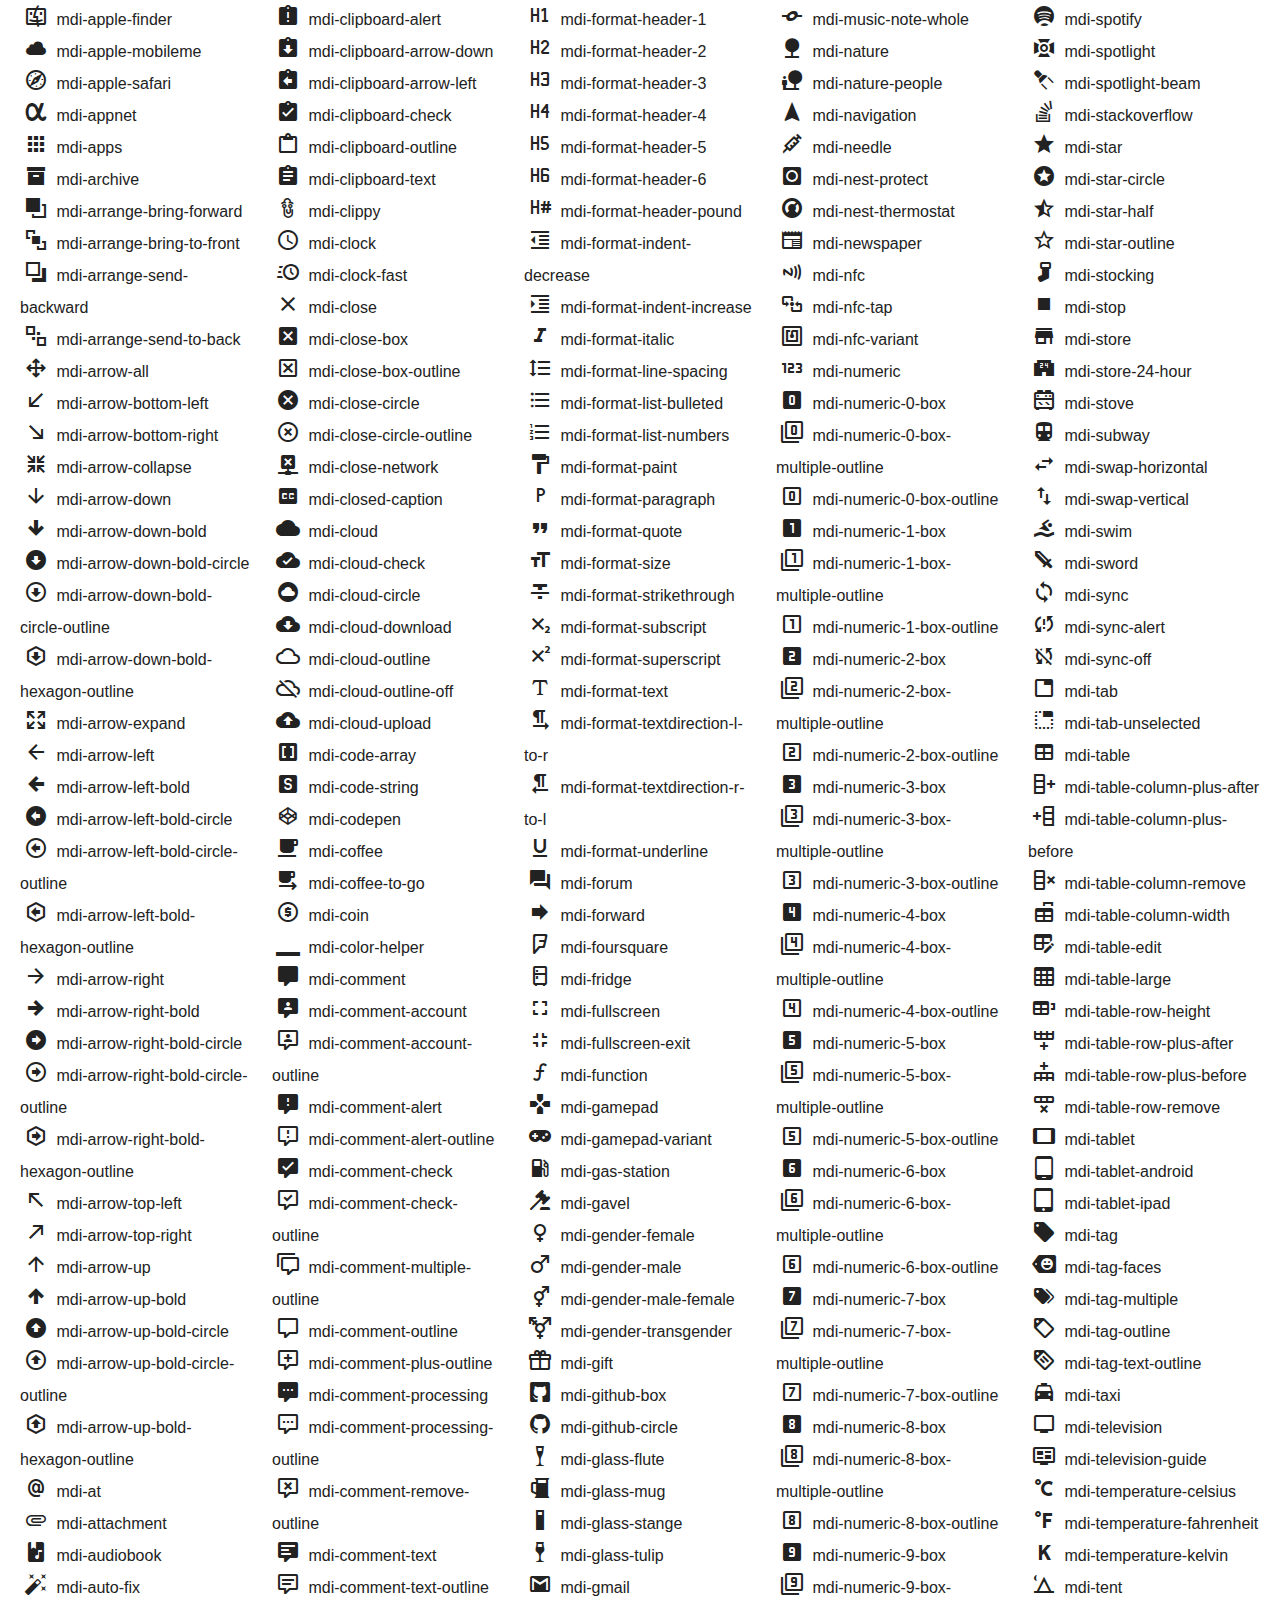
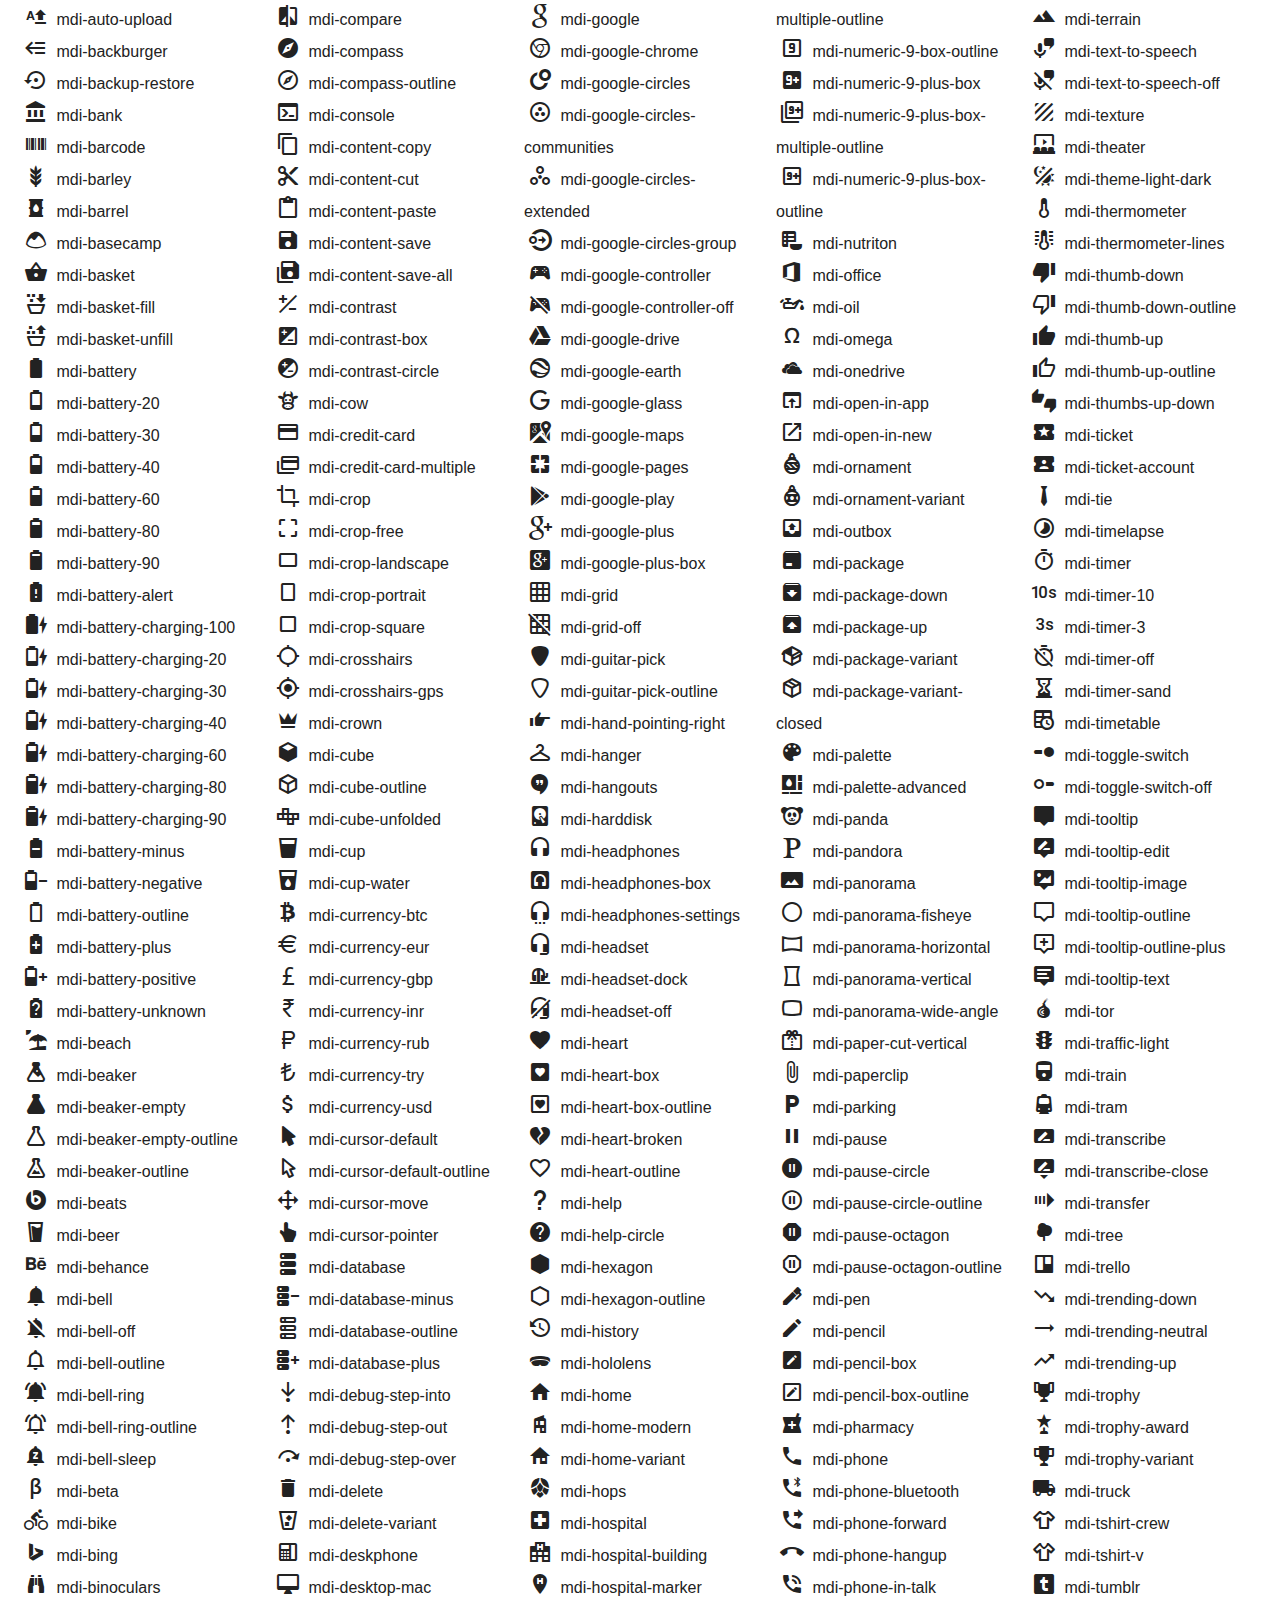
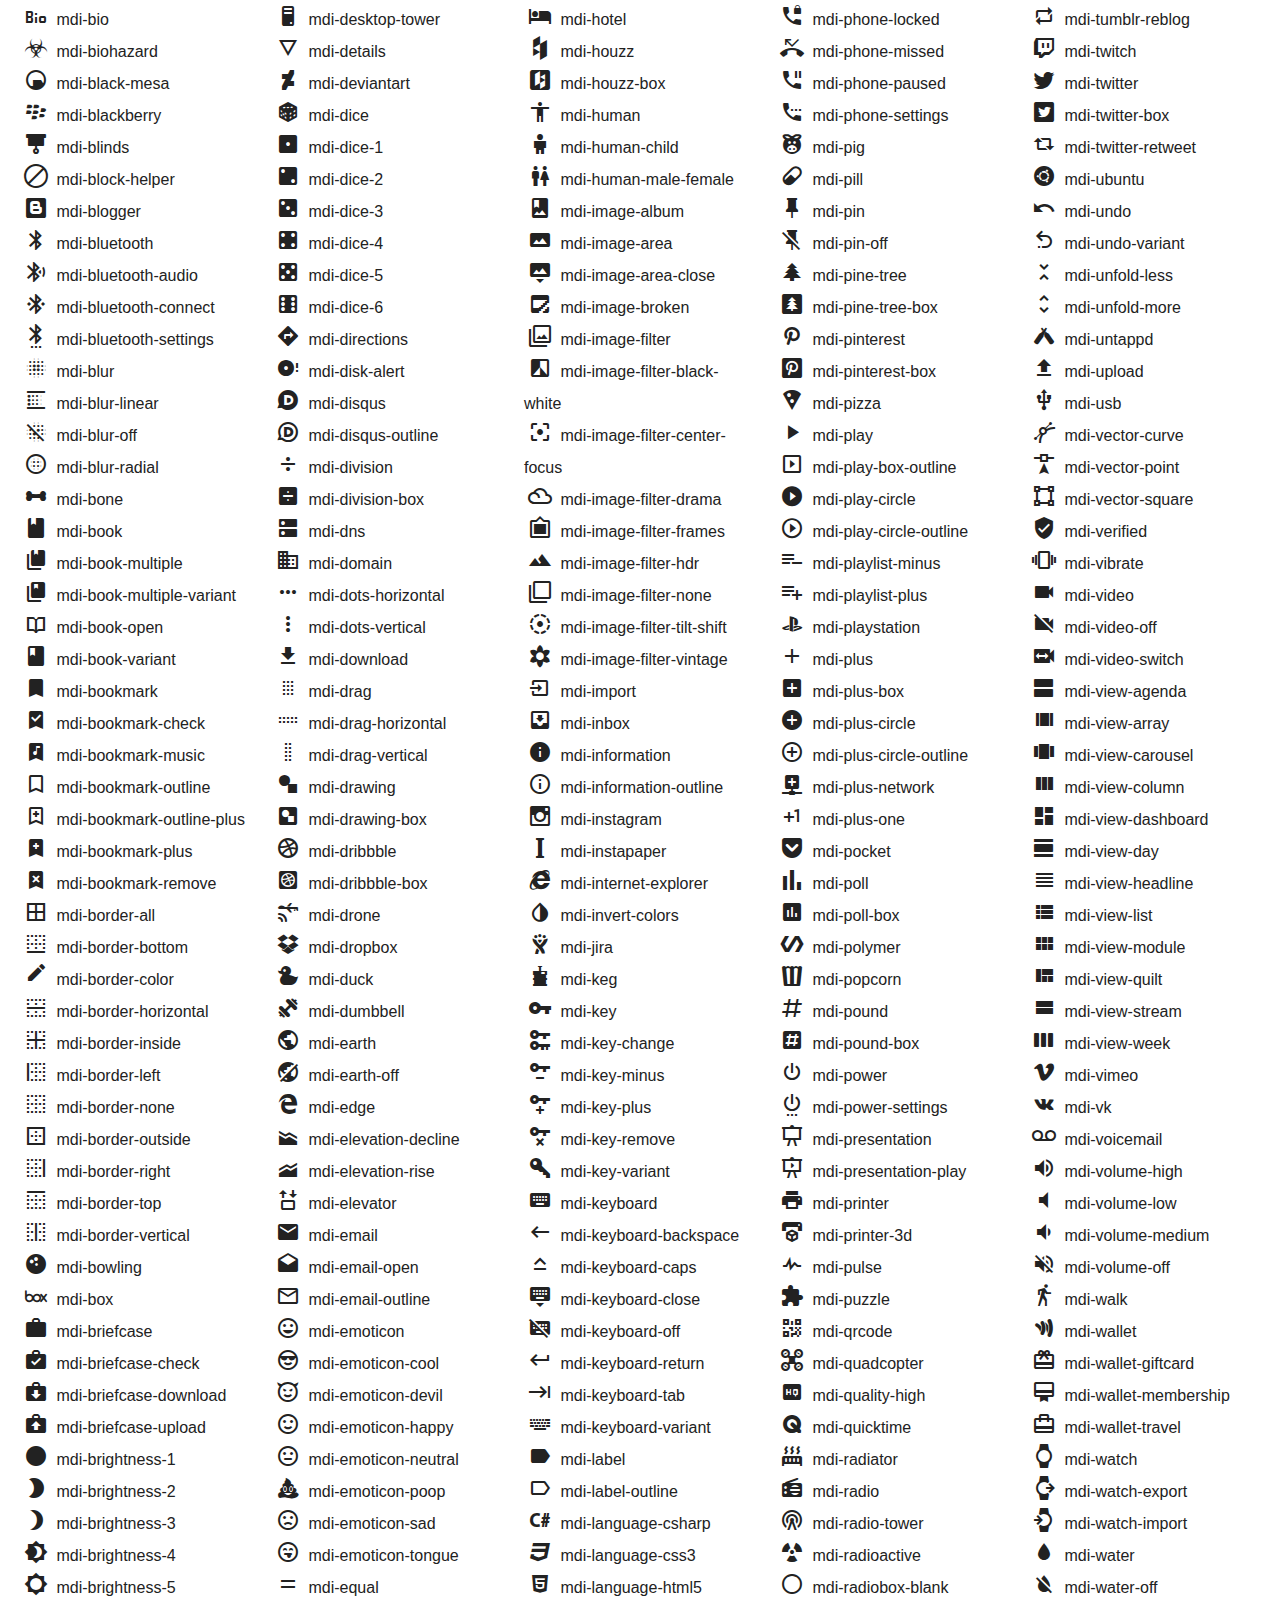
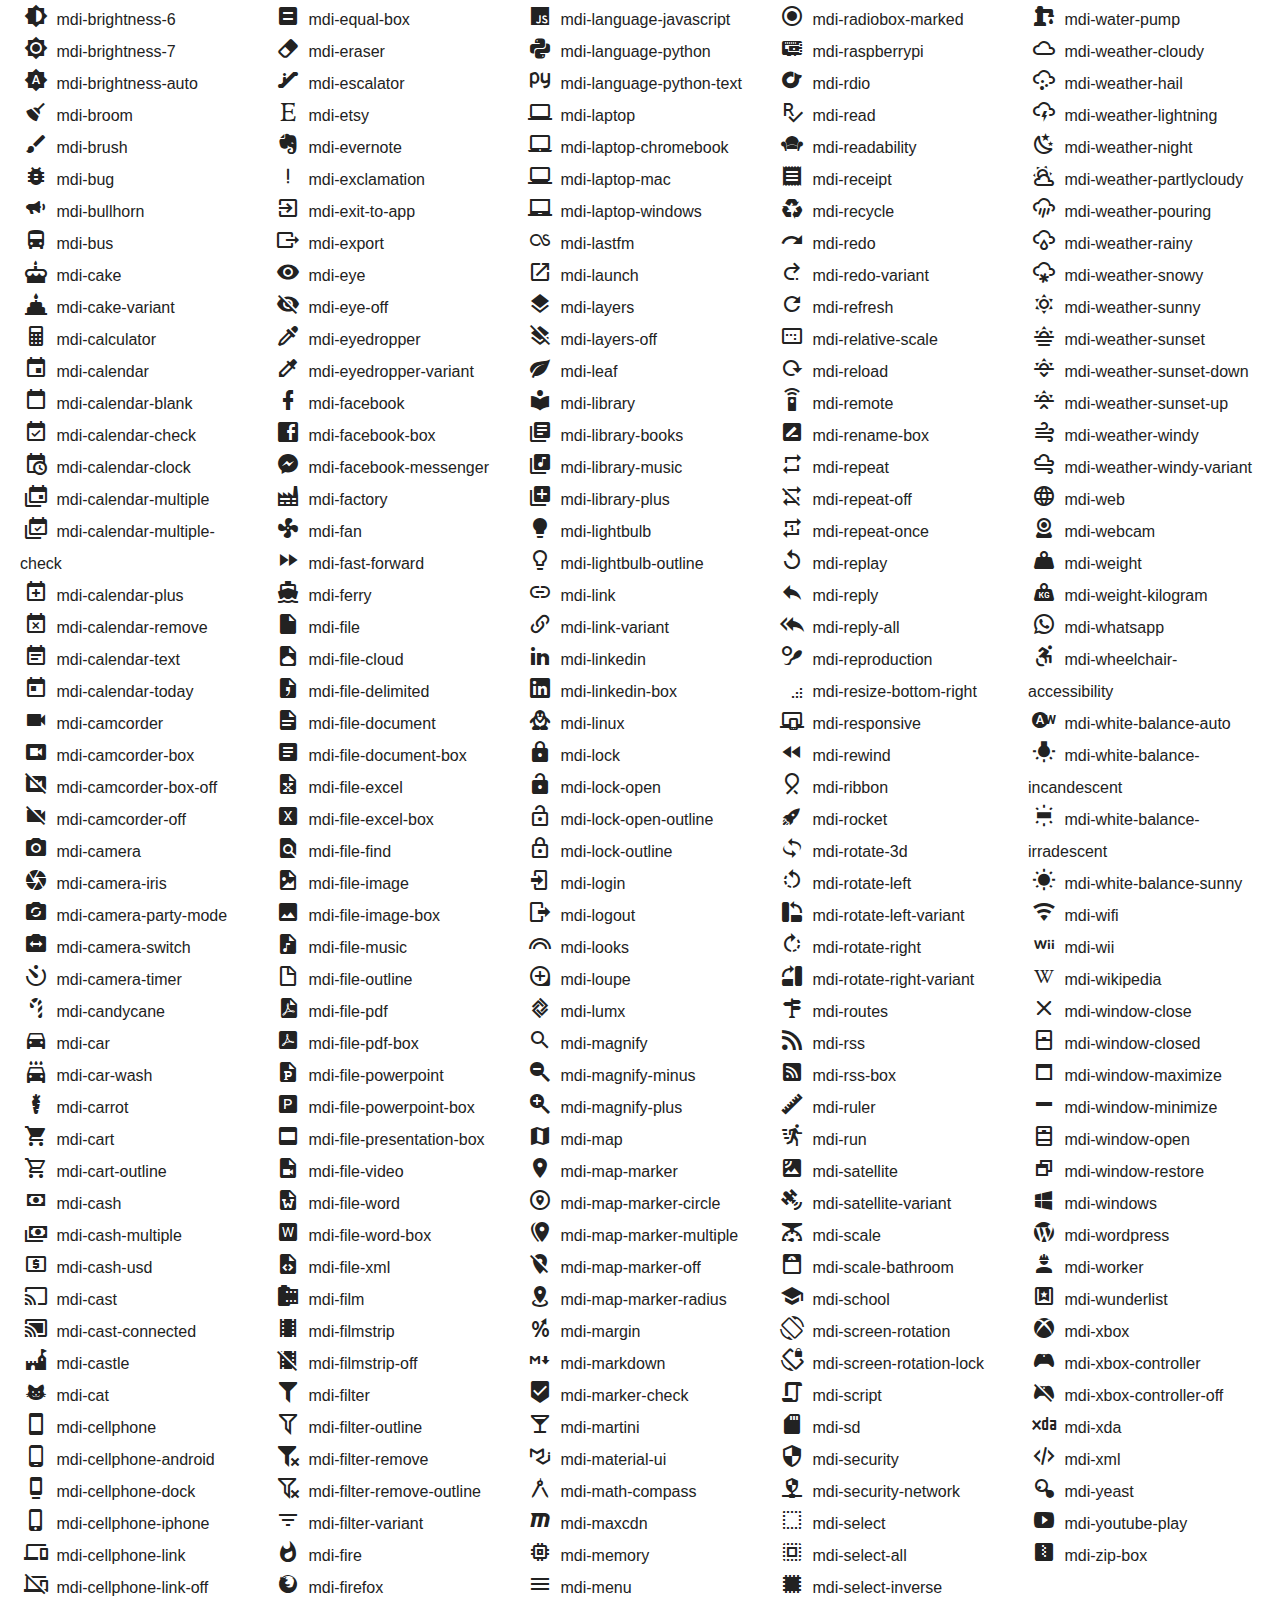
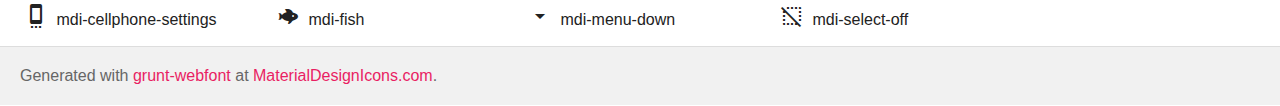
<file: bower_components/mdi/preview.html>
﻿<!doctype html>
<html>
<head>
    <meta charset="utf-8" />
    <title>Material Design Icons</title>
    <style>
        * {
            margin: 0;
            padding: 0;
        }

        body {
            margin: 0;
            padding: 0;
            background: #fff;
            color: #222;
        }

        h1, h2, div, footer {
            font-family: "Helvetica Neue", Arial, sans-serif;
        }

        h1 {
            padding: 20px 20px 16px 20px;
            font-size: 26px;
            line-height: 26px;
            font-weight: normal;
            color: #FFF;
            background-color: #2196F3;
        }

        h1 svg {
            vertical-align: middle;
            width: 26px;
            height: 26px;
            margin: 0 6px 4px 0;
        }

        h1 svg path {
            fill: #FFF;
        }

        h1 .version {
            font-size: 14px;
            background: #FFF;
            padding: 4px 10px;
            float: right;
            border-radius: 2px;
            margin: -3px 0 0 0;
            color: #666;
            font-weight: bold;
        }

        h1 .version::before {
            content: 'v';
        }

        h2 {
            font-size: 18px;
            padding: 20px;
        }

        .icons {
            padding: 0 20px 10px 20px;
            -webkit-column-count: 5;
            -moz-column-count: 5;
            column-count: 5;
            -webkit-column-gap: 20px;
            -moz-column-gap: 20px;
            column-gap: 20px;
        }

        .icons div {
            line-height: 2em;
            cursor: pointer;
        }

        .icons div:hover {
            color: #3c90be;
        }

        .icons div i {
            display: inline-block;
            width: 32px;
            text-align: center;
        }

        .mdi::before {
            font-size: 24px;
        }

        pre {
            margin: 0 20px;
            font-family: Consolas, monospace;
            padding: 10px;
            border: 1px solid #DDD;
            background: #F1F1F1;
        }

        footer {
            padding: 20px;
            color: #666;
            border-top: 1px solid #DDD;
            background: #F1F1F1;
        }

        footer a {
            color: #e91e63;
            text-decoration: none;
        }
    </style>
    <link href="css/materialdesignicons.min.css" media="all" rel="stylesheet" type="text/css" />
</head>
<body>
    <h1>
        <svg>
            <path d="M0,0H8V3H18V0H26V8H23V18H26V26H18V23H8V21H18V18H21V8H18V5H8V8H5V18H8V26H0V18H3V8H0V0M2,2V6H6V2H2M2,20V24H6V20H2M20,2V6H24V2H20M20,20V24H24V20H20Z"></path>
        </svg>
        Material Design Icons
        <span class="version">1.1.70</span>
    </h1>

    <h2>Usage</h2>
    <pre><code>&lt;i class=&quot;mdi mdi-<span id="name">name</span>&quot;&gt;&lt;/i&gt;</code></pre>

    <h2>Icons</h2>
    <div class="icons" id="icons"></div>

    <footer>Generated with <a href="https://github.com/sapegin/grunt-webfont">grunt-webfont</a> at <a href="http://materialdesignicons.com/">MaterialDesignIcons.com</a>.</footer>

    <script type="text/javascript">
        (function () {
            var icons = ['account', 'account-alert', 'account-box', 'account-box-outline', 'account-check', 'account-circle', 'account-key', 'account-location', 'account-minus', 'account-multiple', 'account-multiple-outline', 'account-multiple-plus', 'account-network', 'account-outline', 'account-plus', 'account-remove', 'account-search', 'account-star', 'account-star-variant', 'account-switch', 'airballoon', 'airplane', 'airplane-off', 'alarm', 'alarm-check', 'alarm-multiple', 'alarm-off', 'alarm-plus', 'album', 'alert', 'alert-box', 'alert-circle', 'alert-octagon', 'alpha', 'alphabetical', 'amazon', 'amazon-clouddrive', 'ambulance', 'android', 'android-debug-bridge', 'android-studio', 'apple', 'apple-finder', 'apple-mobileme', 'apple-safari', 'appnet', 'apps', 'archive', 'arrange-bring-forward', 'arrange-bring-to-front', 'arrange-send-backward', 'arrange-send-to-back', 'arrow-all', 'arrow-bottom-left', 'arrow-bottom-right', 'arrow-collapse', 'arrow-down', 'arrow-down-bold', 'arrow-down-bold-circle', 'arrow-down-bold-circle-outline', 'arrow-down-bold-hexagon-outline', 'arrow-expand', 'arrow-left', 'arrow-left-bold', 'arrow-left-bold-circle', 'arrow-left-bold-circle-outline', 'arrow-left-bold-hexagon-outline', 'arrow-right', 'arrow-right-bold', 'arrow-right-bold-circle', 'arrow-right-bold-circle-outline', 'arrow-right-bold-hexagon-outline', 'arrow-top-left', 'arrow-top-right', 'arrow-up', 'arrow-up-bold', 'arrow-up-bold-circle', 'arrow-up-bold-circle-outline', 'arrow-up-bold-hexagon-outline', 'at', 'attachment', 'audiobook', 'auto-fix', 'auto-upload', 'backburger', 'backup-restore', 'bank', 'barcode', 'barley', 'barrel', 'basecamp', 'basket', 'basket-fill', 'basket-unfill', 'battery', 'battery-20', 'battery-30', 'battery-40', 'battery-60', 'battery-80', 'battery-90', 'battery-alert', 'battery-charging-100', 'battery-charging-20', 'battery-charging-30', 'battery-charging-40', 'battery-charging-60', 'battery-charging-80', 'battery-charging-90', 'battery-minus', 'battery-negative', 'battery-outline', 'battery-plus', 'battery-positive', 'battery-unknown', 'beach', 'beaker', 'beaker-empty', 'beaker-empty-outline', 'beaker-outline', 'beats', 'beer', 'behance', 'bell', 'bell-off', 'bell-outline', 'bell-ring', 'bell-ring-outline', 'bell-sleep', 'beta', 'bike', 'bing', 'binoculars', 'bio', 'biohazard', 'black-mesa', 'blackberry', 'blinds', 'block-helper', 'blogger', 'bluetooth', 'bluetooth-audio', 'bluetooth-connect', 'bluetooth-settings', 'blur', 'blur-linear', 'blur-off', 'blur-radial', 'bone', 'book', 'book-multiple', 'book-multiple-variant', 'book-open', 'book-variant', 'bookmark', 'bookmark-check', 'bookmark-music', 'bookmark-outline', 'bookmark-outline-plus', 'bookmark-plus', 'bookmark-remove', 'border-all', 'border-bottom', 'border-color', 'border-horizontal', 'border-inside', 'border-left', 'border-none', 'border-outside', 'border-right', 'border-top', 'border-vertical', 'bowling', 'box', 'briefcase', 'briefcase-check', 'briefcase-download', 'briefcase-upload', 'brightness-1', 'brightness-2', 'brightness-3', 'brightness-4', 'brightness-5', 'brightness-6', 'brightness-7', 'brightness-auto', 'broom', 'brush', 'bug', 'bullhorn', 'bus', 'cake', 'cake-variant', 'calculator', 'calendar', 'calendar-blank', 'calendar-check', 'calendar-clock', 'calendar-multiple', 'calendar-multiple-check', 'calendar-plus', 'calendar-remove', 'calendar-text', 'calendar-today', 'camcorder', 'camcorder-box', 'camcorder-box-off', 'camcorder-off', 'camera', 'camera-iris', 'camera-party-mode', 'camera-switch', 'camera-timer', 'candycane', 'car', 'car-wash', 'carrot', 'cart', 'cart-outline', 'cash', 'cash-multiple', 'cash-usd', 'cast', 'cast-connected', 'castle', 'cat', 'cellphone', 'cellphone-android', 'cellphone-dock', 'cellphone-iphone', 'cellphone-link', 'cellphone-link-off', 'cellphone-settings', 'chair-school', 'chart-arc', 'chart-areaspline', 'chart-bar', 'chart-histogram', 'chart-line', 'chart-pie', 'check', 'check-all', 'checkbox-blank', 'checkbox-blank-circle', 'checkbox-blank-circle-outline', 'checkbox-blank-outline', 'checkbox-marked', 'checkbox-marked-circle', 'checkbox-marked-circle-outline', 'checkbox-marked-outline', 'checkbox-multiple-blank', 'checkbox-multiple-blank-outline', 'checkbox-multiple-marked', 'checkbox-multiple-marked-outline', 'checkerboard', 'chevron-double-down', 'chevron-double-left', 'chevron-double-right', 'chevron-double-up', 'chevron-down', 'chevron-left', 'chevron-right', 'chevron-up', 'church', 'cisco-webex', 'city', 'clipboard', 'clipboard-account', 'clipboard-alert', 'clipboard-arrow-down', 'clipboard-arrow-left', 'clipboard-check', 'clipboard-outline', 'clipboard-text', 'clippy', 'clock', 'clock-fast', 'close', 'close-box', 'close-box-outline', 'close-circle', 'close-circle-outline', 'close-network', 'closed-caption', 'cloud', 'cloud-check', 'cloud-circle', 'cloud-download', 'cloud-outline', 'cloud-outline-off', 'cloud-upload', 'code-array', 'code-string', 'codepen', 'coffee', 'coffee-to-go', 'coin', 'color-helper', 'comment', 'comment-account', 'comment-account-outline', 'comment-alert', 'comment-alert-outline', 'comment-check', 'comment-check-outline', 'comment-multiple-outline', 'comment-outline', 'comment-plus-outline', 'comment-processing', 'comment-processing-outline', 'comment-remove-outline', 'comment-text', 'comment-text-outline', 'compare', 'compass', 'compass-outline', 'console', 'content-copy', 'content-cut', 'content-paste', 'content-save', 'content-save-all', 'contrast', 'contrast-box', 'contrast-circle', 'cow', 'credit-card', 'credit-card-multiple', 'crop', 'crop-free', 'crop-landscape', 'crop-portrait', 'crop-square', 'crosshairs', 'crosshairs-gps', 'crown', 'cube', 'cube-outline', 'cube-unfolded', 'cup', 'cup-water', 'currency-btc', 'currency-eur', 'currency-gbp', 'currency-inr', 'currency-rub', 'currency-try', 'currency-usd', 'cursor-default', 'cursor-default-outline', 'cursor-move', 'cursor-pointer', 'database', 'database-minus', 'database-outline', 'database-plus', 'debug-step-into', 'debug-step-out', 'debug-step-over', 'delete', 'delete-variant', 'deskphone', 'desktop-mac', 'desktop-tower', 'details', 'deviantart', 'dice', 'dice-1', 'dice-2', 'dice-3', 'dice-4', 'dice-5', 'dice-6', 'directions', 'disk-alert', 'disqus', 'disqus-outline', 'division', 'division-box', 'dns', 'domain', 'dots-horizontal', 'dots-vertical', 'download', 'drag', 'drag-horizontal', 'drag-vertical', 'drawing', 'drawing-box', 'dribbble', 'dribbble-box', 'drone', 'dropbox', 'duck', 'dumbbell', 'earth', 'earth-off', 'edge', 'elevation-decline', 'elevation-rise', 'elevator', 'email', 'email-open', 'email-outline', 'emoticon', 'emoticon-cool', 'emoticon-devil', 'emoticon-happy', 'emoticon-neutral', 'emoticon-poop', 'emoticon-sad', 'emoticon-tongue', 'equal', 'equal-box', 'eraser', 'escalator', 'etsy', 'evernote', 'exclamation', 'exit-to-app', 'export', 'eye', 'eye-off', 'eyedropper', 'eyedropper-variant', 'facebook', 'facebook-box', 'facebook-messenger', 'factory', 'fan', 'fast-forward', 'ferry', 'file', 'file-cloud', 'file-delimited', 'file-document', 'file-document-box', 'file-excel', 'file-excel-box', 'file-find', 'file-image', 'file-image-box', 'file-music', 'file-outline', 'file-pdf', 'file-pdf-box', 'file-powerpoint', 'file-powerpoint-box', 'file-presentation-box', 'file-video', 'file-word', 'file-word-box', 'file-xml', 'film', 'filmstrip', 'filmstrip-off', 'filter', 'filter-outline', 'filter-remove', 'filter-remove-outline', 'filter-variant', 'fire', 'firefox', 'fish', 'flag', 'flag-checkered', 'flag-outline', 'flag-outline-variant', 'flag-triangle', 'flag-variant', 'flash', 'flash-auto', 'flash-off', 'flashlight', 'flashlight-off', 'flattr', 'flip-to-back', 'flip-to-front', 'floppy', 'flower', 'folder', 'folder-account', 'folder-download', 'folder-google-drive', 'folder-image', 'folder-lock', 'folder-lock-open', 'folder-move', 'folder-multiple', 'folder-multiple-image', 'folder-multiple-outline', 'folder-outline', 'folder-plus', 'folder-remove', 'folder-upload', 'food', 'food-apple', 'food-variant', 'football', 'football-helmet', 'format-align-center', 'format-align-justify', 'format-align-left', 'format-align-right', 'format-bold', 'format-clear', 'format-color-fill', 'format-header-1', 'format-header-2', 'format-header-3', 'format-header-4', 'format-header-5', 'format-header-6', 'format-header-pound', 'format-indent-decrease', 'format-indent-increase', 'format-italic', 'format-line-spacing', 'format-list-bulleted', 'format-list-numbers', 'format-paint', 'format-paragraph', 'format-quote', 'format-size', 'format-strikethrough', 'format-subscript', 'format-superscript', 'format-text', 'format-textdirection-l-to-r', 'format-textdirection-r-to-l', 'format-underline', 'forum', 'forward', 'foursquare', 'fridge', 'fullscreen', 'fullscreen-exit', 'function', 'gamepad', 'gamepad-variant', 'gas-station', 'gavel', 'gender-female', 'gender-male', 'gender-male-female', 'gender-transgender', 'gift', 'github-box', 'github-circle', 'glass-flute', 'glass-mug', 'glass-stange', 'glass-tulip', 'gmail', 'google', 'google-chrome', 'google-circles', 'google-circles-communities', 'google-circles-extended', 'google-circles-group', 'google-controller', 'google-controller-off', 'google-drive', 'google-earth', 'google-glass', 'google-maps', 'google-pages', 'google-play', 'google-plus', 'google-plus-box', 'grid', 'grid-off', 'guitar-pick', 'guitar-pick-outline', 'hand-pointing-right', 'hanger', 'hangouts', 'harddisk', 'headphones', 'headphones-box', 'headphones-settings', 'headset', 'headset-dock', 'headset-off', 'heart', 'heart-box', 'heart-box-outline', 'heart-broken', 'heart-outline', 'help', 'help-circle', 'hexagon', 'hexagon-outline', 'history', 'hololens', 'home', 'home-modern', 'home-variant', 'hops', 'hospital', 'hospital-building', 'hospital-marker', 'hotel', 'houzz', 'houzz-box', 'human', 'human-child', 'human-male-female', 'image-album', 'image-area', 'image-area-close', 'image-broken', 'image-filter', 'image-filter-black-white', 'image-filter-center-focus', 'image-filter-drama', 'image-filter-frames', 'image-filter-hdr', 'image-filter-none', 'image-filter-tilt-shift', 'image-filter-vintage', 'import', 'inbox', 'information', 'information-outline', 'instagram', 'instapaper', 'internet-explorer', 'invert-colors', 'jira', 'keg', 'key', 'key-change', 'key-minus', 'key-plus', 'key-remove', 'key-variant', 'keyboard', 'keyboard-backspace', 'keyboard-caps', 'keyboard-close', 'keyboard-off', 'keyboard-return', 'keyboard-tab', 'keyboard-variant', 'label', 'label-outline', 'language-csharp', 'language-css3', 'language-html5', 'language-javascript', 'language-python', 'language-python-text', 'laptop', 'laptop-chromebook', 'laptop-mac', 'laptop-windows', 'lastfm', 'launch', 'layers', 'layers-off', 'leaf', 'library', 'library-books', 'library-music', 'library-plus', 'lightbulb', 'lightbulb-outline', 'link', 'link-variant', 'linkedin', 'linkedin-box', 'linux', 'lock', 'lock-open', 'lock-open-outline', 'lock-outline', 'login', 'logout', 'looks', 'loupe', 'lumx', 'magnify', 'magnify-minus', 'magnify-plus', 'map', 'map-marker', 'map-marker-circle', 'map-marker-multiple', 'map-marker-off', 'map-marker-radius', 'margin', 'markdown', 'marker-check', 'martini', 'material-ui', 'math-compass', 'maxcdn', 'memory', 'menu', 'menu-down', 'menu-left', 'menu-right', 'menu-up', 'message', 'message-alert', 'message-draw', 'message-image', 'message-processing', 'message-reply', 'message-text', 'message-text-outline', 'message-video', 'microphone', 'microphone-off', 'microphone-outline', 'microphone-settings', 'microphone-variant', 'microphone-variant-off', 'minus', 'minus-box', 'minus-circle', 'minus-circle-outline', 'minus-network', 'monitor', 'monitor-multiple', 'more', 'motorbike', 'mouse', 'mouse-off', 'mouse-variant', 'mouse-variant-off', 'movie', 'multiplication', 'multiplication-box', 'music-box', 'music-box-outline', 'music-circle', 'music-note', 'music-note-eighth', 'music-note-half', 'music-note-off', 'music-note-quarter', 'music-note-sixteenth', 'music-note-whole', 'nature', 'nature-people', 'navigation', 'needle', 'nest-protect', 'nest-thermostat', 'newspaper', 'nfc', 'nfc-tap', 'nfc-variant', 'numeric', 'numeric-0-box', 'numeric-0-box-multiple-outline', 'numeric-0-box-outline', 'numeric-1-box', 'numeric-1-box-multiple-outline', 'numeric-1-box-outline', 'numeric-2-box', 'numeric-2-box-multiple-outline', 'numeric-2-box-outline', 'numeric-3-box', 'numeric-3-box-multiple-outline', 'numeric-3-box-outline', 'numeric-4-box', 'numeric-4-box-multiple-outline', 'numeric-4-box-outline', 'numeric-5-box', 'numeric-5-box-multiple-outline', 'numeric-5-box-outline', 'numeric-6-box', 'numeric-6-box-multiple-outline', 'numeric-6-box-outline', 'numeric-7-box', 'numeric-7-box-multiple-outline', 'numeric-7-box-outline', 'numeric-8-box', 'numeric-8-box-multiple-outline', 'numeric-8-box-outline', 'numeric-9-box', 'numeric-9-box-multiple-outline', 'numeric-9-box-outline', 'numeric-9-plus-box', 'numeric-9-plus-box-multiple-outline', 'numeric-9-plus-box-outline', 'nutriton', 'office', 'oil', 'omega', 'onedrive', 'open-in-app', 'open-in-new', 'ornament', 'ornament-variant', 'outbox', 'package', 'package-down', 'package-up', 'package-variant', 'package-variant-closed', 'palette', 'palette-advanced', 'panda', 'pandora', 'panorama', 'panorama-fisheye', 'panorama-horizontal', 'panorama-vertical', 'panorama-wide-angle', 'paper-cut-vertical', 'paperclip', 'parking', 'pause', 'pause-circle', 'pause-circle-outline', 'pause-octagon', 'pause-octagon-outline', 'pen', 'pencil', 'pencil-box', 'pencil-box-outline', 'pharmacy', 'phone', 'phone-bluetooth', 'phone-forward', 'phone-hangup', 'phone-in-talk', 'phone-locked', 'phone-missed', 'phone-paused', 'phone-settings', 'pig', 'pill', 'pin', 'pin-off', 'pine-tree', 'pine-tree-box', 'pinterest', 'pinterest-box', 'pizza', 'play', 'play-box-outline', 'play-circle', 'play-circle-outline', 'playlist-minus', 'playlist-plus', 'playstation', 'plus', 'plus-box', 'plus-circle', 'plus-circle-outline', 'plus-network', 'plus-one', 'pocket', 'poll', 'poll-box', 'polymer', 'popcorn', 'pound', 'pound-box', 'power', 'power-settings', 'presentation', 'presentation-play', 'printer', 'printer-3d', 'pulse', 'puzzle', 'qrcode', 'quadcopter', 'quality-high', 'quicktime', 'radiator', 'radio', 'radio-tower', 'radioactive', 'radiobox-blank', 'radiobox-marked', 'raspberrypi', 'rdio', 'read', 'readability', 'receipt', 'recycle', 'redo', 'redo-variant', 'refresh', 'relative-scale', 'reload', 'remote', 'rename-box', 'repeat', 'repeat-off', 'repeat-once', 'replay', 'reply', 'reply-all', 'reproduction', 'resize-bottom-right', 'responsive', 'rewind', 'ribbon', 'rocket', 'rotate-3d', 'rotate-left', 'rotate-left-variant', 'rotate-right', 'rotate-right-variant', 'routes', 'rss', 'rss-box', 'ruler', 'run', 'satellite', 'satellite-variant', 'scale', 'scale-bathroom', 'school', 'screen-rotation', 'screen-rotation-lock', 'script', 'sd', 'security', 'security-network', 'select', 'select-all', 'select-inverse', 'select-off', 'send', 'server', 'server-minus', 'server-network', 'server-network-off', 'server-off', 'server-plus', 'server-remove', 'server-security', 'settings', 'settings-box', 'shape-plus', 'share', 'share-variant', 'shield', 'shield-outline', 'shopping', 'shopping-music', 'shuffle', 'sigma', 'sign-caution', 'silverware', 'silverware-fork', 'silverware-spoon', 'silverware-variant', 'sim-alert', 'skip-next', 'skip-previous', 'snapchat', 'snowman', 'sort', 'sort-alphabetical', 'sort-ascending', 'sort-descending', 'sort-numeric', 'sort-variant', 'soundcloud', 'source-fork', 'source-pull', 'speaker', 'speaker-off', 'speedometer', 'spellcheck', 'spotify', 'spotlight', 'spotlight-beam', 'stackoverflow', 'star', 'star-circle', 'star-half', 'star-outline', 'stocking', 'stop', 'store', 'store-24-hour', 'stove', 'subway', 'swap-horizontal', 'swap-vertical', 'swim', 'sword', 'sync', 'sync-alert', 'sync-off', 'tab', 'tab-unselected', 'table', 'table-column-plus-after', 'table-column-plus-before', 'table-column-remove', 'table-column-width', 'table-edit', 'table-large', 'table-row-height', 'table-row-plus-after', 'table-row-plus-before', 'table-row-remove', 'tablet', 'tablet-android', 'tablet-ipad', 'tag', 'tag-faces', 'tag-multiple', 'tag-outline', 'tag-text-outline', 'taxi', 'television', 'television-guide', 'temperature-celsius', 'temperature-fahrenheit', 'temperature-kelvin', 'tent', 'terrain', 'text-to-speech', 'text-to-speech-off', 'texture', 'theater', 'theme-light-dark', 'thermometer', 'thermometer-lines', 'thumb-down', 'thumb-down-outline', 'thumb-up', 'thumb-up-outline', 'thumbs-up-down', 'ticket', 'ticket-account', 'tie', 'timelapse', 'timer', 'timer-10', 'timer-3', 'timer-off', 'timer-sand', 'timetable', 'toggle-switch', 'toggle-switch-off', 'tooltip', 'tooltip-edit', 'tooltip-image', 'tooltip-outline', 'tooltip-outline-plus', 'tooltip-text', 'tor', 'traffic-light', 'train', 'tram', 'transcribe', 'transcribe-close', 'transfer', 'tree', 'trello', 'trending-down', 'trending-neutral', 'trending-up', 'trophy', 'trophy-award', 'trophy-variant', 'truck', 'tshirt-crew', 'tshirt-v', 'tumblr', 'tumblr-reblog', 'twitch', 'twitter', 'twitter-box', 'twitter-retweet', 'ubuntu', 'undo', 'undo-variant', 'unfold-less', 'unfold-more', 'untappd', 'upload', 'usb', 'vector-curve', 'vector-point', 'vector-square', 'verified', 'vibrate', 'video', 'video-off', 'video-switch', 'view-agenda', 'view-array', 'view-carousel', 'view-column', 'view-dashboard', 'view-day', 'view-headline', 'view-list', 'view-module', 'view-quilt', 'view-stream', 'view-week', 'vimeo', 'vk', 'voicemail', 'volume-high', 'volume-low', 'volume-medium', 'volume-off', 'walk', 'wallet', 'wallet-giftcard', 'wallet-membership', 'wallet-travel', 'watch', 'watch-export', 'watch-import', 'water', 'water-off', 'water-pump', 'weather-cloudy', 'weather-hail', 'weather-lightning', 'weather-night', 'weather-partlycloudy', 'weather-pouring', 'weather-rainy', 'weather-snowy', 'weather-sunny', 'weather-sunset', 'weather-sunset-down', 'weather-sunset-up', 'weather-windy', 'weather-windy-variant', 'web', 'webcam', 'weight', 'weight-kilogram', 'whatsapp', 'wheelchair-accessibility', 'white-balance-auto', 'white-balance-incandescent', 'white-balance-irradescent', 'white-balance-sunny', 'wifi', 'wii', 'wikipedia', 'window-close', 'window-closed', 'window-maximize', 'window-minimize', 'window-open', 'window-restore', 'windows', 'wordpress', 'worker', 'wunderlist', 'xbox', 'xbox-controller', 'xbox-controller-off', 'xda', 'xml', 'yeast', 'youtube-play', 'zip-box'];
            for (var j = 0; j < icons.length; j++) {
                var div = document.createElement('div'),
                    i = document.createElement('i');
                i.className = 'mdi mdi-' + icons[j];
                i.dataset.name = 'mdi-' + icons[j];
                div.appendChild(i);
                div.appendChild(document.createTextNode(' mdi-' + icons[j]));
                div.onclick = (function (name) {
                    return function () {
                        document.getElementById('name').innerHTML = name;
                    };
                })(icons[j]);
                document.getElementById('icons').appendChild(div);
            }
        })();
    </script>

</body>
</html>
</file>
<file: bower_components/velocity/test/qunit-1.14.0.css>
/*!
 * QUnit 1.14.0
 * http://qunitjs.com/
 *
 * Copyright 2013 jQuery Foundation and other contributors
 * Released under the MIT license
 * http://jquery.org/license
 *
 * Date: 2014-01-31T16:40Z
 */

/** Font Family and Sizes */

#qunit-tests, #qunit-header, #qunit-banner, #qunit-testrunner-toolbar, #qunit-userAgent, #qunit-testresult {
	font-family: "Helvetica Neue Light", "HelveticaNeue-Light", "Helvetica Neue", Calibri, Helvetica, Arial, sans-serif;
}

#qunit-testrunner-toolbar, #qunit-userAgent, #qunit-testresult, #qunit-tests li { font-size: small; }
#qunit-tests { font-size: smaller; }


/** Resets */

#qunit-tests, #qunit-header, #qunit-banner, #qunit-userAgent, #qunit-testresult, #qunit-modulefilter {
	margin: 0;
	padding: 0;
}


/** Header */

#qunit-header {
	padding: 0.5em 0 0.5em 1em;

	color: #8699A4;
	background-color: #0D3349;

	font-size: 1.5em;
	line-height: 1em;
	font-weight: 400;

	border-radius: 5px 5px 0 0;
}

#qunit-header a {
	text-decoration: none;
	color: #C2CCD1;
}

#qunit-header a:hover,
#qunit-header a:focus {
	color: #FFF;
}

#qunit-testrunner-toolbar label {
	display: inline-block;
	padding: 0 0.5em 0 0.1em;
}

#qunit-banner {
	height: 5px;
}

#qunit-testrunner-toolbar {
	padding: 0.5em 0 0.5em 2em;
	color: #5E740B;
	background-color: #EEE;
	overflow: hidden;
}

#qunit-userAgent {
	padding: 0.5em 0 0.5em 2.5em;
	background-color: #2B81AF;
	color: #FFF;
	text-shadow: rgba(0, 0, 0, 0.5) 2px 2px 1px;
}

#qunit-modulefilter-container {
	float: right;
}

/** Tests: Pass/Fail */

#qunit-tests {
	list-style-position: inside;
}

#qunit-tests li {
	padding: 0.4em 0.5em 0.4em 2.5em;
	border-bottom: 1px solid #FFF;
	list-style-position: inside;
}

#qunit-tests.hidepass li.pass, #qunit-tests.hidepass li.running  {
	display: none;
}

#qunit-tests li strong {
	cursor: pointer;
}

#qunit-tests li a {
	padding: 0.5em;
	color: #C2CCD1;
	text-decoration: none;
}
#qunit-tests li a:hover,
#qunit-tests li a:focus {
	color: #000;
}

#qunit-tests li .runtime {
	float: right;
	font-size: smaller;
}

.qunit-assert-list {
	margin-top: 0.5em;
	padding: 0.5em;

	background-color: #FFF;

	border-radius: 5px;
}

.qunit-collapsed {
	display: none;
}

#qunit-tests table {
	border-collapse: collapse;
	margin-top: 0.2em;
}

#qunit-tests th {
	text-align: right;
	vertical-align: top;
	padding: 0 0.5em 0 0;
}

#qunit-tests td {
	vertical-align: top;
}

#qunit-tests pre {
	margin: 0;
	white-space: pre-wrap;
	word-wrap: break-word;
}

#qunit-tests del {
	background-color: #E0F2BE;
	color: #374E0C;
	text-decoration: none;
}

#qunit-tests ins {
	background-color: #FFCACA;
	color: #500;
	text-decoration: none;
}

/*** Test Counts */

#qunit-tests b.counts                       { color: #000; }
#qunit-tests b.passed                       { color: #5E740B; }
#qunit-tests b.failed                       { color: #710909; }

#qunit-tests li li {
	padding: 5px;
	background-color: #FFF;
	border-bottom: none;
	list-style-position: inside;
}

/*** Passing Styles */

#qunit-tests li li.pass {
	color: #3C510C;
	background-color: #FFF;
	border-left: 10px solid #C6E746;
}

#qunit-tests .pass                          { color: #528CE0; background-color: #D2E0E6; }
#qunit-tests .pass .test-name               { color: #366097; }

#qunit-tests .pass .test-actual,
#qunit-tests .pass .test-expected           { color: #999; }

#qunit-banner.qunit-pass                    { background-color: #C6E746; }

/*** Failing Styles */

#qunit-tests li li.fail {
	color: #710909;
	background-color: #FFF;
	border-left: 10px solid #EE5757;
	white-space: pre;
}

#qunit-tests > li:last-child {
	border-radius: 0 0 5px 5px;
}

#qunit-tests .fail                          { color: #000; background-color: #EE5757; }
#qunit-tests .fail .test-name,
#qunit-tests .fail .module-name             { color: #000; }

#qunit-tests .fail .test-actual             { color: #EE5757; }
#qunit-tests .fail .test-expected           { color: #008000; }

#qunit-banner.qunit-fail                    { background-color: #EE5757; }


/** Result */

#qunit-testresult {
	padding: 0.5em 0.5em 0.5em 2.5em;

	color: #2B81AF;
	background-color: #D2E0E6;

	border-bottom: 1px solid #FFF;
}
#qunit-testresult .module-name {
	font-weight: 700;
}

/** Fixture */

#qunit-stage {
	position: absolute;
	top: -10000px;
	left: -10000px;
	width: 1000px;
	height: 1000px;
}
</file>
